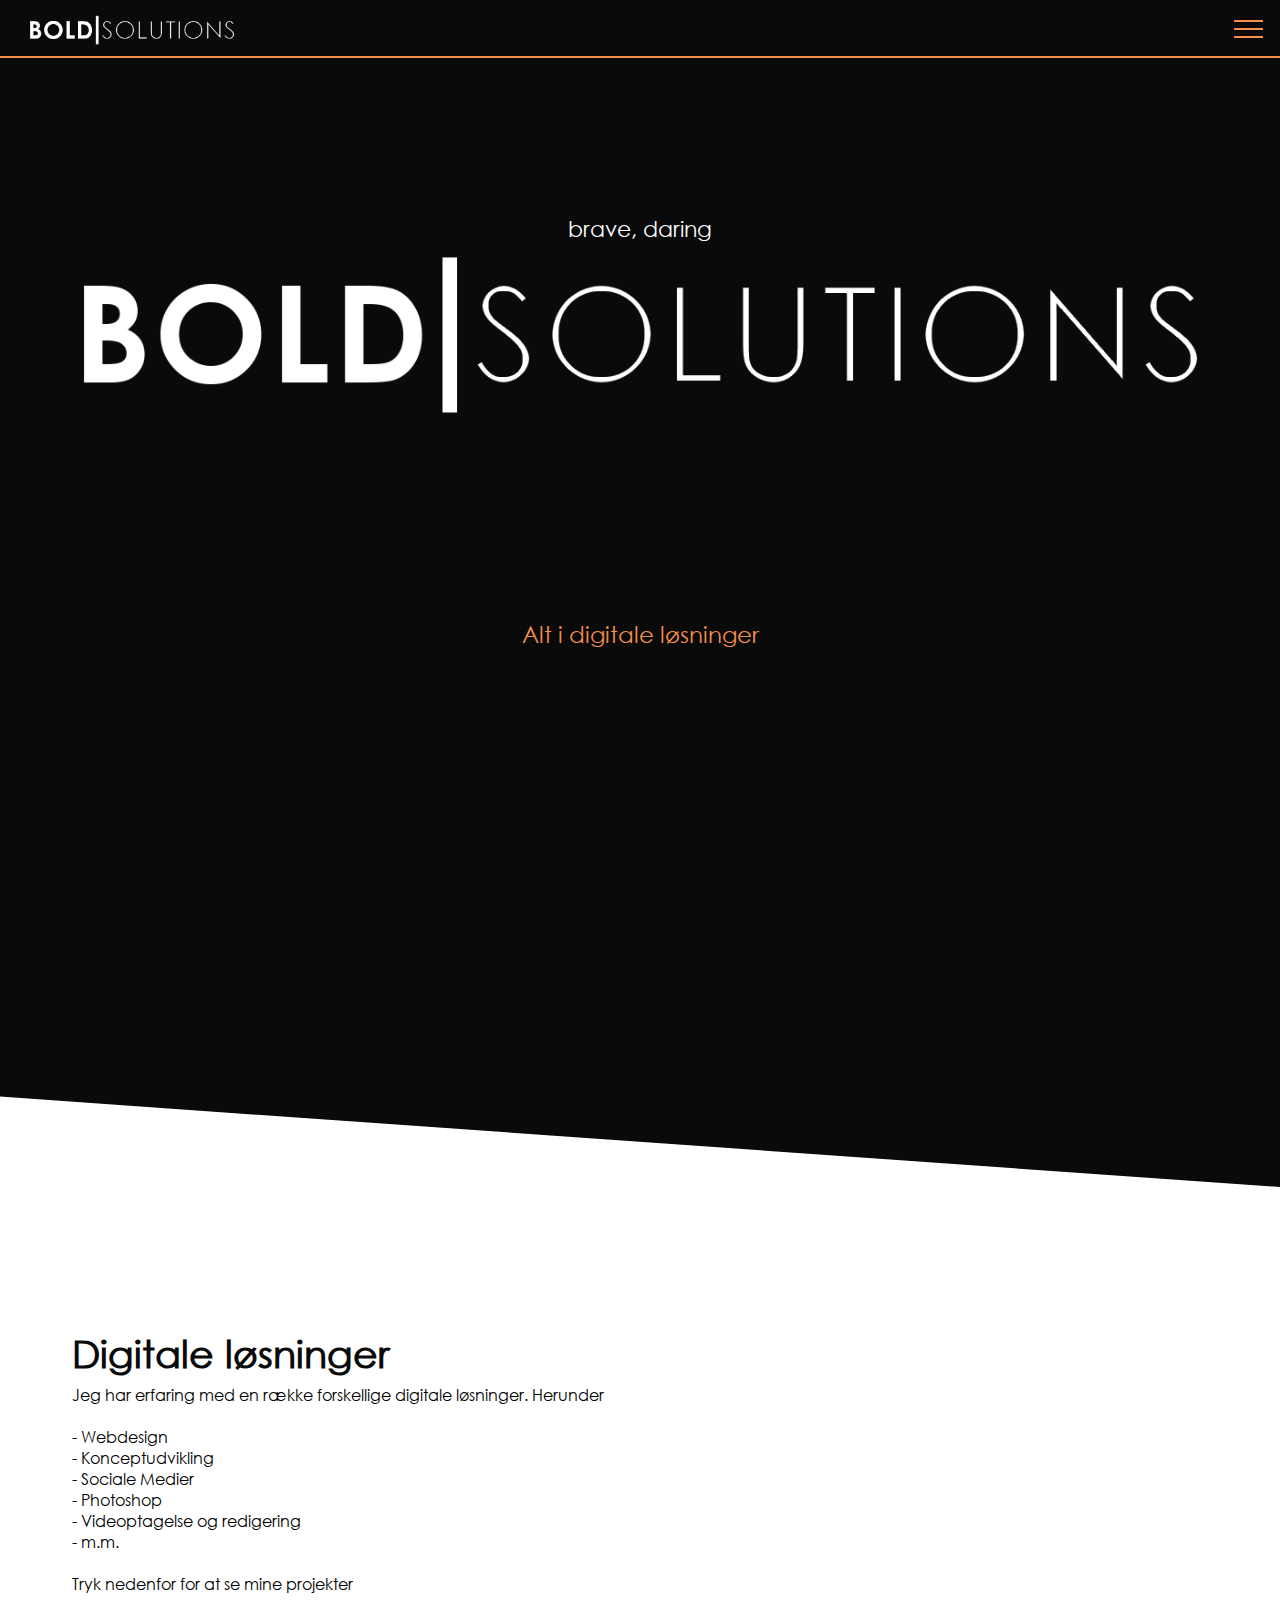
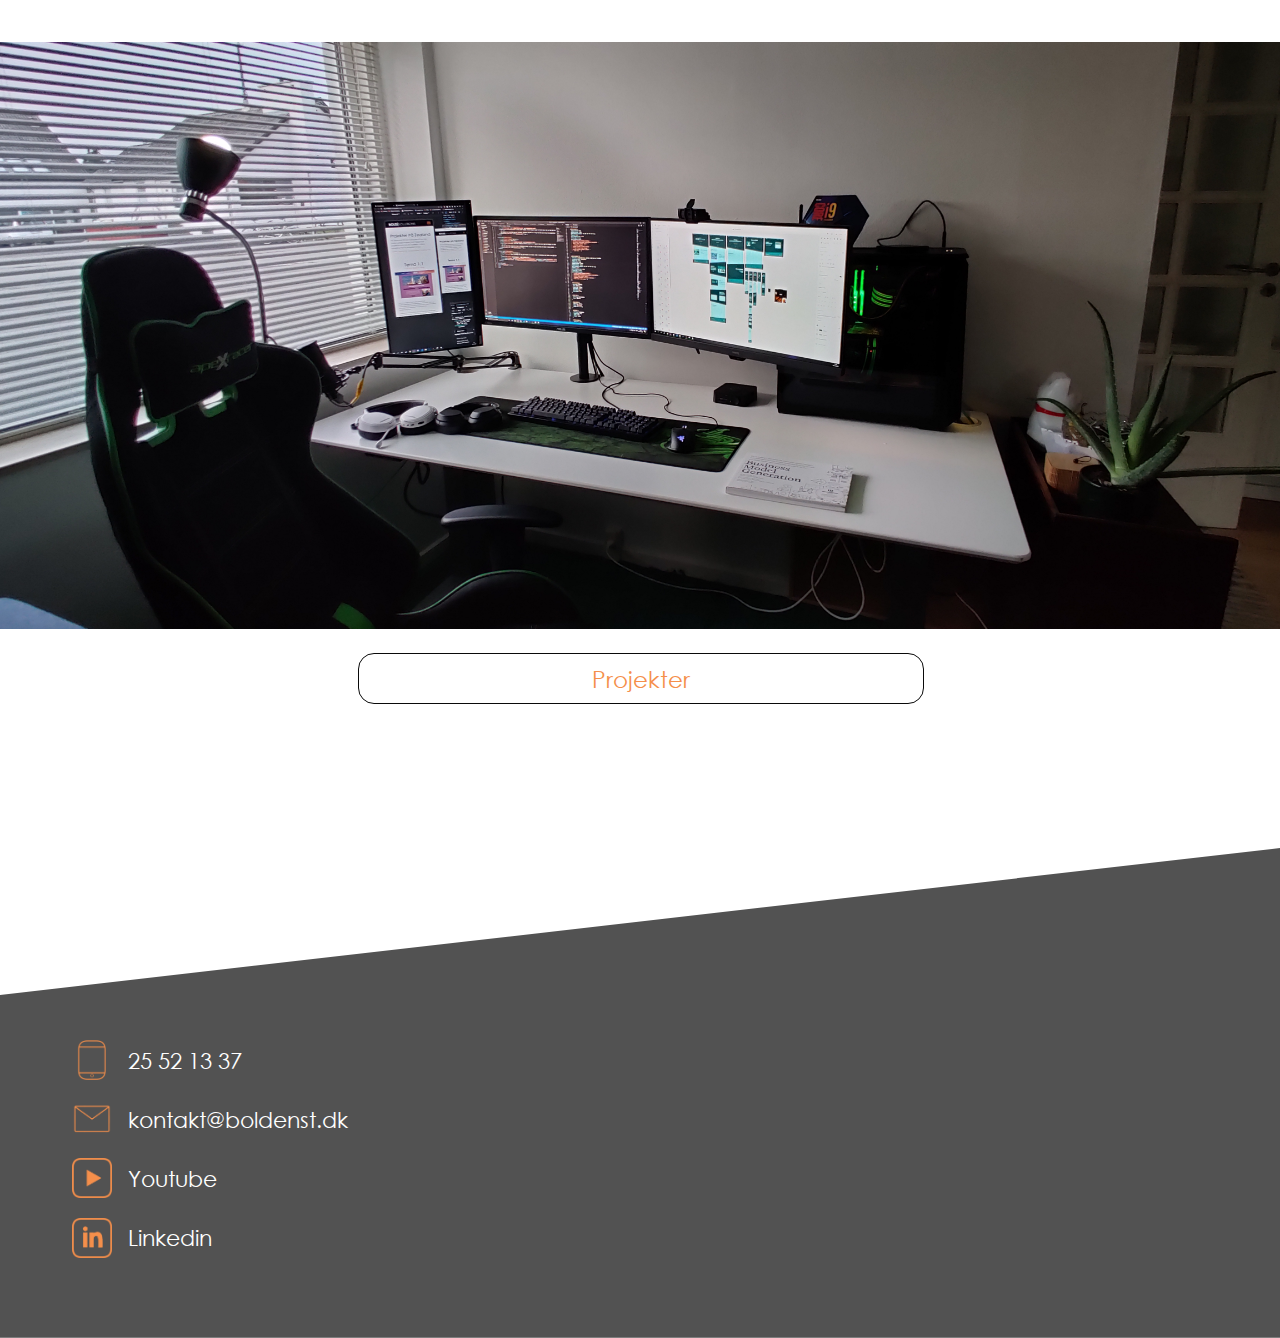
<file: index.html>
<!DOCTYPE html>
<html lang="en">

<head>
    <script async src="https://www.googletagmanager.com/gtag/js?id=G-YJYKR1YYQT"></script>
    <script>
        window.dataLayer = window.dataLayer || [];

        function gtag() {
            dataLayer.push(arguments);
        }
        gtag('js', new Date());
        gtag('config', 'G-YJYKR1YYQT');
    </script>
    <meta charset="UTF-8">
    <meta name="viewport" content="width=device-width, initial-scale=1.0">
    <link rel="stylesheet" href="style.css">
    <meta name="description"
        content="This is the main page for my portfolio, here you can see all of my produced content, i am a webdesign student with a love for coding">
    <meta name="keywords" content="bold solutions digital design web portfolio">
    <title>Bold Solutions</title>
    <link rel="shortcut icon" href="./images/favicon.ico">
</head>

<body>
    <header>
        <a href="index.html"><img class="toplogo" src="./images/logoet.png" alt="bold-solutions-logo"> </a>
        <ul>
            <li><a href="portfolio.html">Portfolio</a></li>
            <li><a href="experience.html">CV</a></li>
            <li><a href="about.html">Om</a></li>
            <li><a href="contact.html">Kontakt</a></li>
        </ul>
        <div onclick="openNav()" class="burgerdiv">
            <div></div>
            <div></div>
            <div></div>
        </div>
        <div id="mySidenav" class="sidenav">
            <a href="javascript:void(0)" class="closebtn" onclick="closeNav()">&times;</a>
            <a href="index.html">hjem</a>
            <a href="portfolio.html">portfolio</a>
            <a href="experience.html">CV</a>
            <a href="about.html">om mig</a>
            <a href="contact.html">kontakt</a>
        </div>
    </header>
    <section class="landing-grid">
        <h2>brave, daring</h2>
        <img src="./images/logoet.png" alt="bold-solutions-logo">
        <h3>Alt i digitale løsninger</h3>
        <!-- Her starter (SCROLL DOWN) paa siden -->
        <div>
            <div class="scrolldown">
                <span></span>
            </div>
        </div>
        <!-- Her slutter (SCROLL DOWN) paa siden -->
    </section>
    <section class="solutions-grid">
        <h2>Digitale løsninger</h2>
        <p>Jeg har erfaring med en række forskellige digitale løsninger. Herunder <br> <br>

            - Webdesign <br>
            - Konceptudvikling <br>
            - Sociale Medier <br>
            - Photoshop <br>
            - Videoptagelse og redigering <br>
            - m.m. <br> <br>
            Tryk nedenfor for at se mine projekter
        </p>
        <img class="setup-mobile" src="./images/setupbold.jpg" alt="boldsolutions-setup">
        <img class="setup-desktop" src="./images/setupbolddesk.jpg" alt="boldsolutions-setup">
        <a class="primary-link" href="portfolio.html">Projekter</a>
    </section>
    <footer>
        <div class="phone-me">
            <a href="tel:+4525521337"><img src="./images/phone.png" alt="phone-icon">25 52 13 37</a>
        </div>
        <div class="mail-me">
            <a href="mailto:kontakt@boldenst.dk"><img src="./images/mail.png" alt="mail-icon">kontakt@boldenst.dk</a>
        </div>
        <div class="youtube">
            <a href="https://www.youtube.com/channel/UCzpKuOQ9IUZv2HOrVOR4rfA" target="blank"><img
                    src="./images/youtube-icon.png" alt="youtube-icon">Youtube</a>
        </div>
        <div class="linkedin">
            <a href="https://www.linkedin.com/in/oliver-hansen-00aa23199/" target="blank"><img
                    src="./images/linkedin-icon.png" alt="linkedin-icon">Linkedin</a>
        </div>
    </footer>
    <script src="scripts.js"></script>
</body>

</html>
</file>
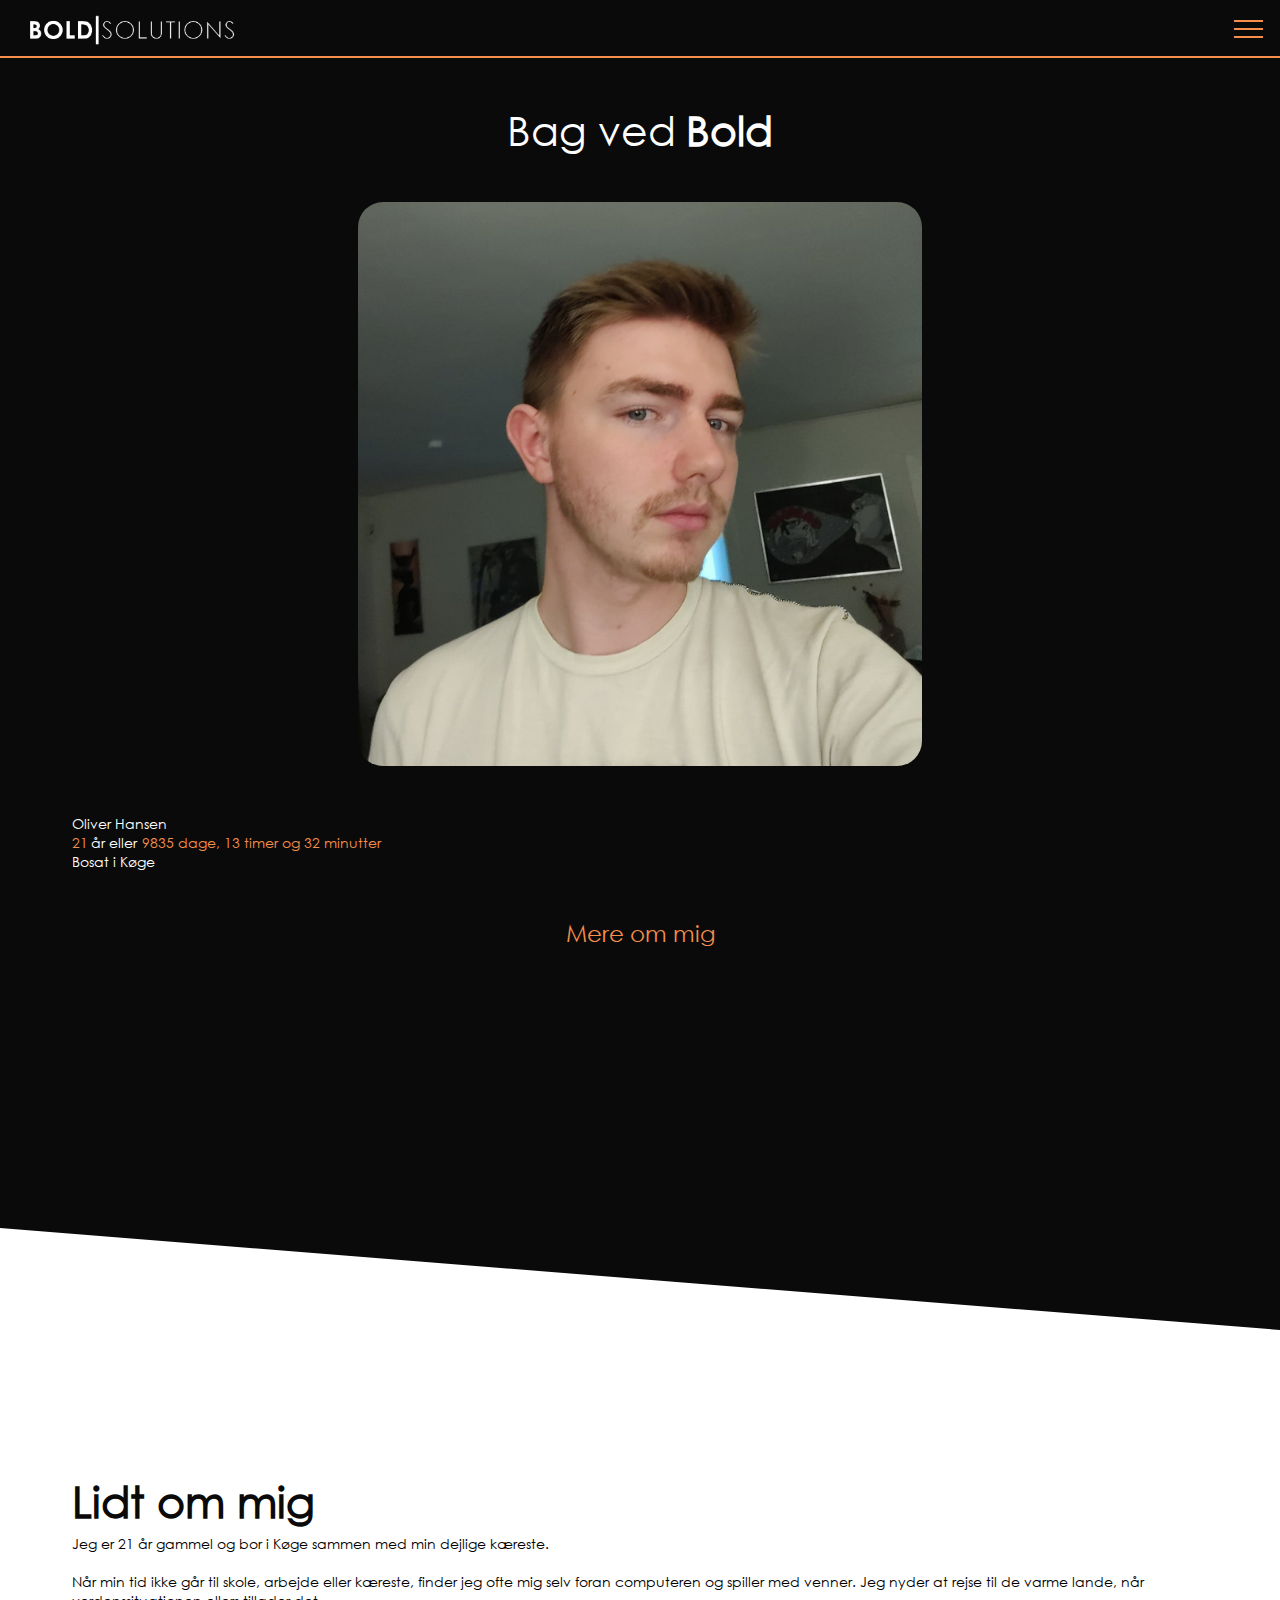
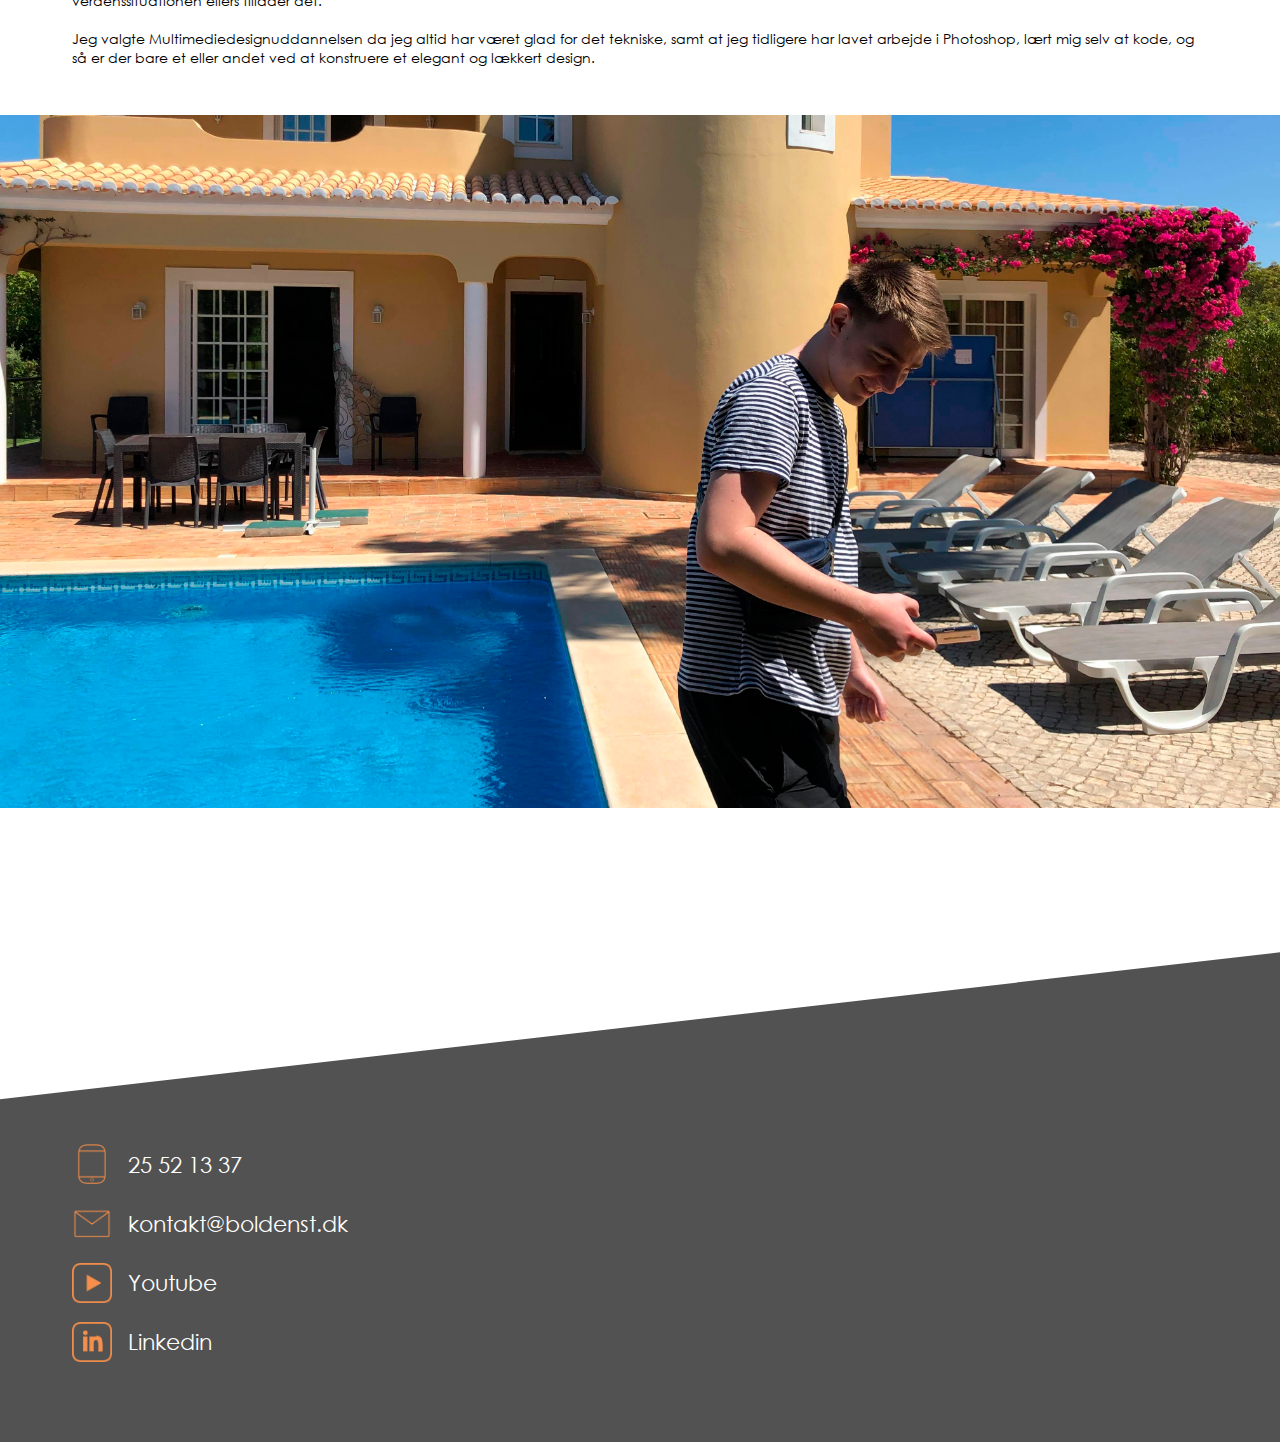
<file: about.html>
<!DOCTYPE html>
<html lang="en">

<head>
    <script async src="https://www.googletagmanager.com/gtag/js?id=G-YJYKR1YYQT"></script>
    <script>
        window.dataLayer = window.dataLayer || [];

        function gtag() {
            dataLayer.push(arguments);
        }
        gtag('js', new Date());
        gtag('config', 'G-YJYKR1YYQT');
    </script>
    <meta charset="UTF-8">
    <meta name="viewport" content="width=device-width, initial-scale=1.0">
    <link rel="stylesheet" href="style.css">
    <meta name="description"
        content="This is my about me section where you can learn more about me as a person, and what i like to do in my free time">
    <meta name="keywords" content="about bold solutions personal webdesign portfolio">
    <title>Bold Solutions - Om</title>
    <link rel="shortcut icon" href="./images/favicon.ico">
</head>

<body>
    <header>
        <a href="index.html"><img class="toplogo" src="./images/logoet.png" alt=""> </a>
        <ul>
            <li><a href="portfolio.html">Portfolio</a></li>
            <li><a href="experience.html">CV</a></li>
            <li><a href="about.html">Om</a></li>
            <li><a href="contact.html">Kontakt</a></li>
        </ul>
        <div onclick="openNav()" class="burgerdiv">
            <div></div>
            <div></div>
            <div></div>
        </div>
        <div id="mySidenav" class="sidenav">
            <a href="javascript:void(0)" class="closebtn" onclick="closeNav()">&times;</a>
            <a href="index.html">hjem</a>
            <a href="portfolio.html">portfolio</a>
            <a href="experience.html">CV</a>
            <a href="about.html">om mig</a>
            <a href="contact.html">kontakt</a>
        </div>
    </header>
    <section class="about">
        <div class="abouthead">
            <h1 class="behind">Bag ved</h1>
            <h1 class="bold">Bold</h1>
        </div>
        <img src="./images/migs.jpg" alt="">
        <p class="name">Oliver Hansen </p>
        <div class="age">
            <p class="year"> 21 </p>
            <p class="about-description"> år eller</p>
            <div id="daybox"></div>
        </div>
        <p class="where">Bosat i Køge</p>
        <h2>Mere om mig</h2>
        <!-- Her starter (SCROLL DOWN) paa siden -->
        <div>
            <div class="scrolldown">
                <span></span>
            </div>
        </div>
        <!-- Her slutter (SCROLL DOWN) paa siden -->
    </section>
    <section class="about-more">
        <h2>Lidt om mig</h2>
        <p>Jeg er 21 år gammel og bor i Køge sammen med min dejlige kæreste.
            <br> <br>
            Når min tid ikke går til skole, arbejde eller kæreste, finder jeg ofte mig selv foran computeren og spiller
            med venner.
            Jeg nyder at rejse til de varme lande, når verdenssituationen ellers tillader det.
            <br> <br>
            Jeg valgte Multimediedesignuddannelsen da jeg altid har været glad for det tekniske, samt at jeg tidligere
            har lavet arbejde i Photoshop,
            lært mig selv at kode, og så er der bare et eller andet ved at konstruere et elegant og lækkert design.
        </p>
        <img src="./images/moi.jpg" alt="boldsolutions-setup">
    </section>
    <footer>
        <div class="phone-me">
            <a href="tel:+4525521337"><img src="./images/phone.png" alt="phone-icon">25 52 13 37</a>
        </div>
        <div class="mail-me">
            <a href="mailto:kontakt@boldenst.dk"><img src="./images/mail.png" alt="mail-icon">kontakt@boldenst.dk</a>
        </div>
        <div class="youtube">
            <a href="https://www.youtube.com/channel/UCzpKuOQ9IUZv2HOrVOR4rfA" target="blank"><img
                    src="./images/youtube-icon.png" alt="youtube-icon">Youtube</a>
        </div>
        <div class="linkedin">
            <a href="https://www.linkedin.com/in/oliver-hansen-00aa23199/" target="blank"><img
                    src="./images/linkedin-icon.png" alt="linkedin-icon">Linkedin</a>
        </div>
    </footer>
    <script src="scripts.js"></script>
</body>

</html>
</file>
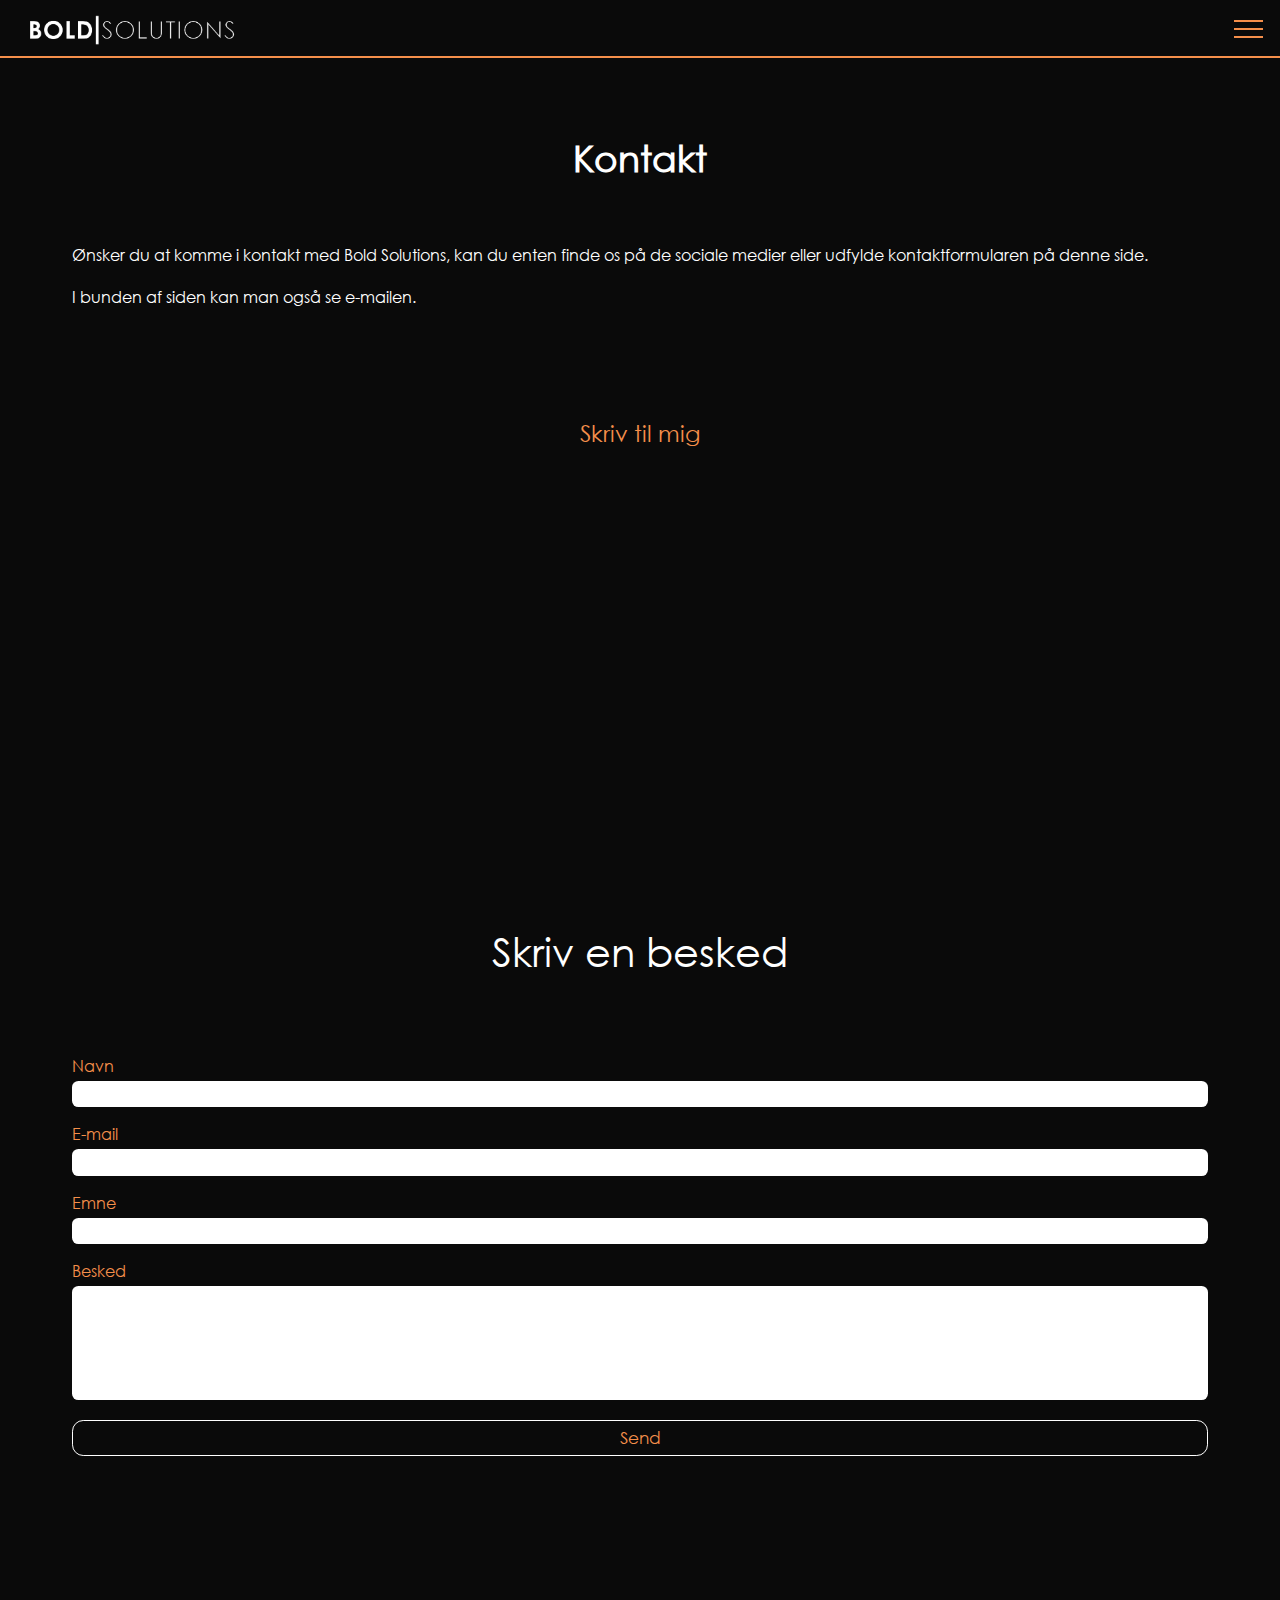
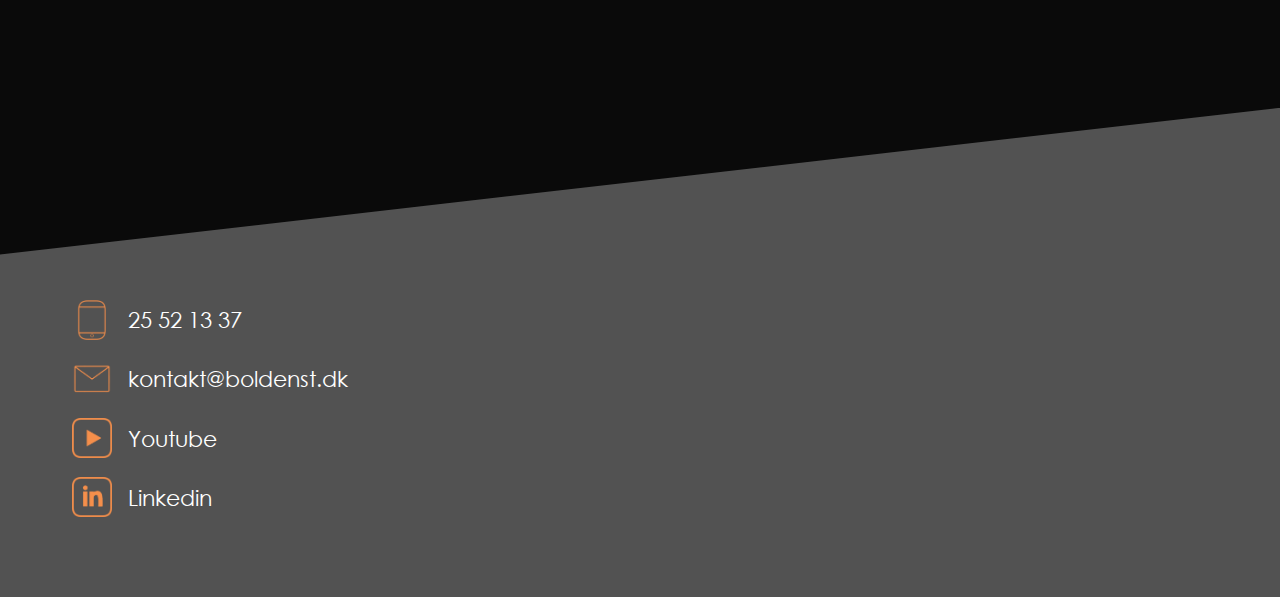
<file: contact.html>
<!DOCTYPE html>
<html lang="en">

<head>
    <script async src="https://www.googletagmanager.com/gtag/js?id=G-YJYKR1YYQT"></script>
    <script>
        window.dataLayer = window.dataLayer || [];

        function gtag() {
            dataLayer.push(arguments);
        }
        gtag('js', new Date());
        gtag('config', 'G-YJYKR1YYQT');
    </script>
    <meta charset="UTF-8">
    <meta name="viewport" content="width=device-width, initial-scale=1.0">
    <link rel="stylesheet" href="style.css">
    <meta name="description"
        content="this page contains my contact formular where you can type your information and it will send an email to me, you can also get information on how to contact me otherwise">
    <meta name="keywords" content="webdesign bold solutions portfolio contact information">
    <title>Bold Solutions - Kontakt</title>
    <link rel="shortcut icon" href="./images/favicon.ico">
</head>

<body>
    <header>
        <a href="index.html"><img class="toplogo" src="./images/logoet.png" alt=""> </a>
        <ul>
            <li><a href="portfolio.html">Portfolio</a></li>
            <li><a href="experience.html">CV</a></li>
            <li><a href="about.html">Om</a></li>
            <li><a href="contact.html">Kontakt</a></li>
        </ul>
        <div onclick="openNav()" class="burgerdiv">
            <div></div>
            <div></div>
            <div></div>
        </div>
        <div id="mySidenav" class="sidenav">
            <a href="javascript:void(0)" class="closebtn" onclick="closeNav()">&times;</a>
            <a href="index.html">hjem</a>
            <a href="portfolio.html">portfolio</a>
            <a href="experience.html">CV</a>
            <a href="about.html">om mig</a>
            <a href="contact.html">kontakt</a>
        </div>
    </header>
    <section class="contact">
        <h1 class="contact-heading">Kontakt</h1>
        <p class="contact-description">Ønsker du at komme i kontakt med Bold Solutions, kan du enten finde os på de
            sociale medier eller udfylde kontaktformularen på denne side.
            <br> <br>
            I bunden af siden kan man også se e-mailen. </p>
        <h2 class="contact-me">Skriv til mig</h2>
        <h3 class="write">Skriv en besked</h3>

        <form class="contact-form" action="contactform.php" method="post">
            <p>Navn</p>
            <input type="text" name="name">
            <p>E-mail</p>
            <input type="text" name="mail">
            <p>Emne</p>
            <input type="text" name="subject">
            <p>Besked</p>
            <textarea name="message"></textarea>
            <button type="submit" name="submit">Send</button>
        </form>
    </section>
    <!-- Her starter (SCROLL DOWN) paa siden -->
    <div>
        <div class="scrolldown-contact">
            <span></span>
        </div>
    </div>
    <!-- Her slutter (SCROLL DOWN) paa siden -->
    <footer>
        <div class="phone-me">
            <a href="tel:+4525521337"><img src="./images/phone.png" alt="phone-icon">25 52 13 37</a>
        </div>
        <div class="mail-me">
            <a href="mailto:kontakt@boldenst.dk"><img src="./images/mail.png" alt="mail-icon">kontakt@boldenst.dk</a>
        </div>
        <div class="youtube">
            <a href="https://www.youtube.com/channel/UCzpKuOQ9IUZv2HOrVOR4rfA" target="blank"><img
                    src="./images/youtube-icon.png" alt="youtube-icon">Youtube</a>
        </div>
        <div class="linkedin">
            <a href="https://www.linkedin.com/in/oliver-hansen-00aa23199/" target="blank"><img
                    src="./images/linkedin-icon.png" alt="linkedin-icon">Linkedin</a>
        </div>
    </footer>
    <script src="scripts.js"></script>
</body>

</html>
</file>
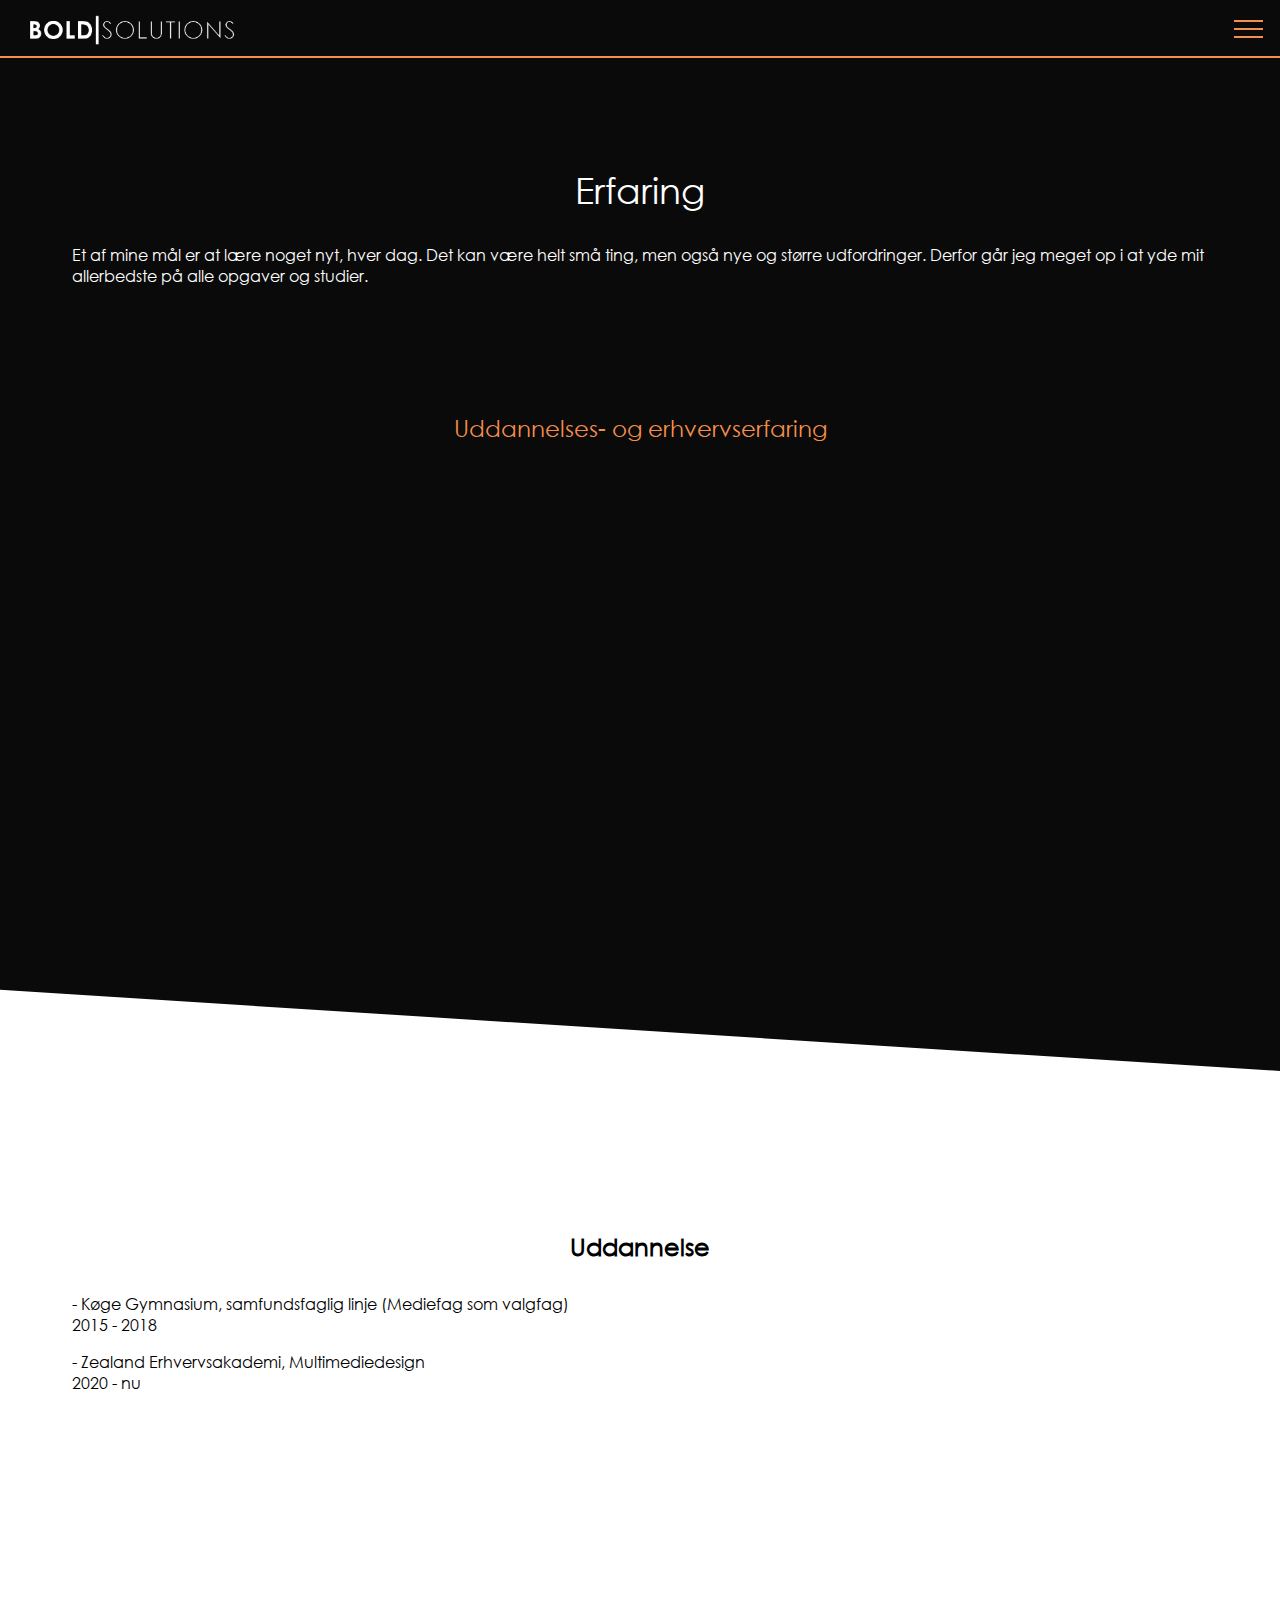
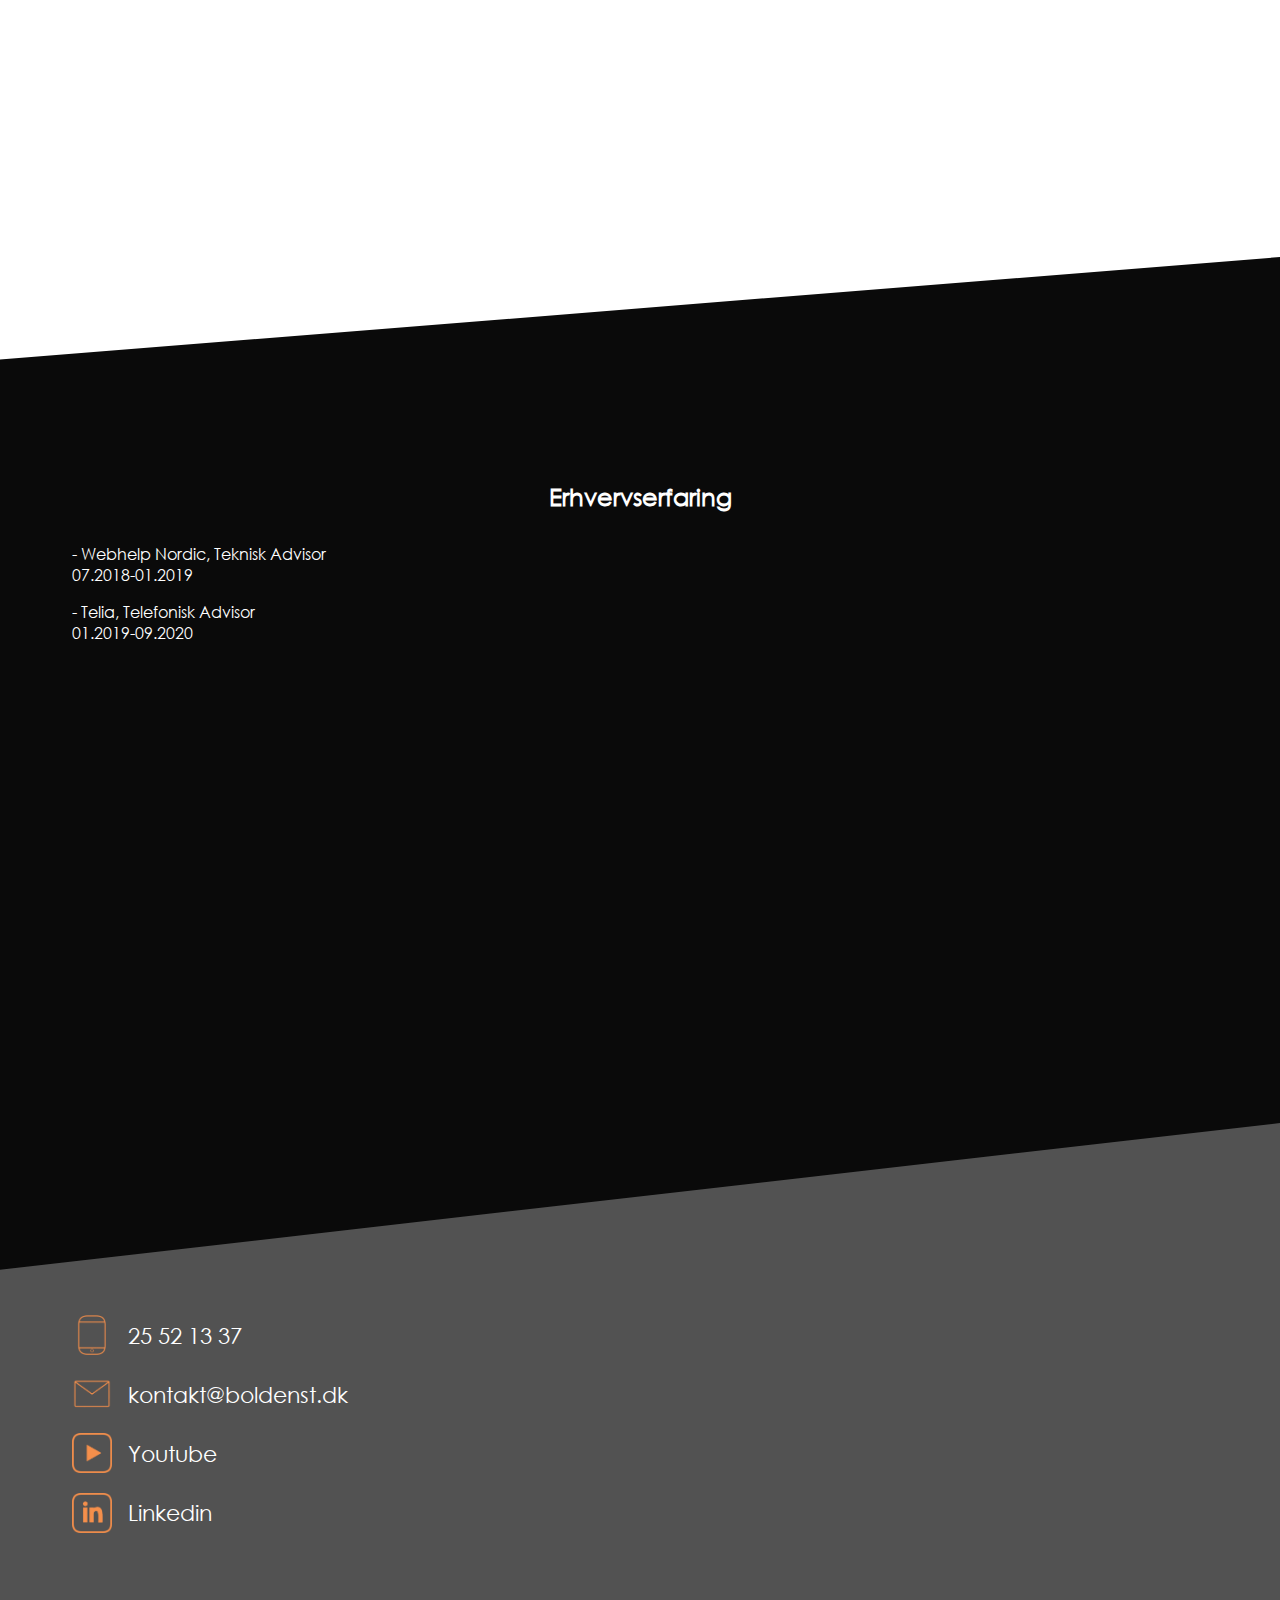
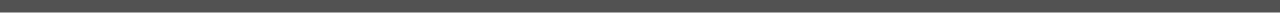
<file: experience.html>
<!DOCTYPE html>
<html lang="en">

<head>
    <script async src="https://www.googletagmanager.com/gtag/js?id=G-YJYKR1YYQT"></script>
    <script>
        window.dataLayer = window.dataLayer || [];

        function gtag() {
            dataLayer.push(arguments);
        }
        gtag('js', new Date());
        gtag('config', 'G-YJYKR1YYQT');
    </script>
    <meta charset="UTF-8">
    <meta name="viewport" content="width=device-width, initial-scale=1.0">
    <link rel="stylesheet" href="style.css">
    <meta name="description"
        content="this page contains my previous job experience aswell as my education, so you can see what i have worked with and on previously">
    <meta name="keywords" content="bold solutions portfolio experience designer webdesign">
    <title>Bold Solutions - CV</title>
    <link rel="shortcut icon" href="./images/favicon.ico">
</head>

<body>
    <header>
        <a href="index.html"><img class="toplogo" src="./images/logoet.png" alt=""> </a>
        <ul>
            <li><a href="portfolio.html">Portfolio</a></li>
            <li><a href="experience.html">CV</a></li>
            <li><a href="about.html">Om</a></li>
            <li><a href="contact.html">Kontakt</a></li>
        </ul>
        <div onclick="openNav()" class="burgerdiv">
            <div></div>
            <div></div>
            <div></div>
        </div>
        <div id="mySidenav" class="sidenav">
            <a href="javascript:void(0)" class="closebtn" onclick="closeNav()">&times;</a>
            <a href="index.html">hjem</a>
            <a href="portfolio.html">portfolio</a>
            <a href="experience.html">CV</a>
            <a href="about.html">om mig</a>
            <a href="contact.html">kontakt</a>
        </div>
    </header>
    <section class="experience">
        <h1>Erfaring</h1>
        <p>Et af mine mål er at lære noget nyt, hver dag. Det kan være helt små ting, men også nye og større
            udfordringer.
            Derfor går jeg meget op i at yde mit allerbedste på alle opgaver og studier. </p>
        <h3>Uddannelses- og erhvervserfaring</h3>
        <!-- Her starter (SCROLL DOWN) paa siden -->
        <div>
            <div class="scrolldown">
                <span></span>
            </div>
        </div>
        <!-- Her slutter (SCROLL DOWN) paa siden -->
    </section>
    <section class="cv-more">
        <h2>Uddannelse</h2>
        <p class="koegegym">- Køge Gymnasium, samfundsfaglig linje (Mediefag som valgfag) <br>
            2015 - 2018
        </p>
        <p class="zealandacad">- Zealand Erhvervsakademi, Multimediedesign <br>
            2020 - nu
        </p>
    </section>
    <section class="cv-work">
        <h2>erhvervserfaring</h2>
        <p class="webhelp">- Webhelp Nordic, Teknisk Advisor <br>
            07.2018-01.2019
        </p>
        <p class="telia">- Telia, Telefonisk Advisor <br>
            01.2019-09.2020
        </p>
    </section>
    <footer>
        <div class="phone-me">
            <a href="tel:+4525521337"><img src="./images/phone.png" alt="phone-icon">25 52 13 37</a>
        </div>
        <div class="mail-me">
            <a href="mailto:kontakt@boldenst.dk"><img src="./images/mail.png" alt="mail-icon">kontakt@boldenst.dk</a>
        </div>
        <div class="youtube">
            <a href="https://www.youtube.com/channel/UCzpKuOQ9IUZv2HOrVOR4rfA" target="blank"><img
                    src="./images/youtube-icon.png" alt="youtube-icon">Youtube</a>
        </div>
        <div class="linkedin">
            <a href="https://www.linkedin.com/in/oliver-hansen-00aa23199/" target="blank"><img
                    src="./images/linkedin-icon.png" alt="linkedin-icon">Linkedin</a>
        </div>
    </footer>
    <script src="scripts.js"></script>
</body>

</html>
</file>
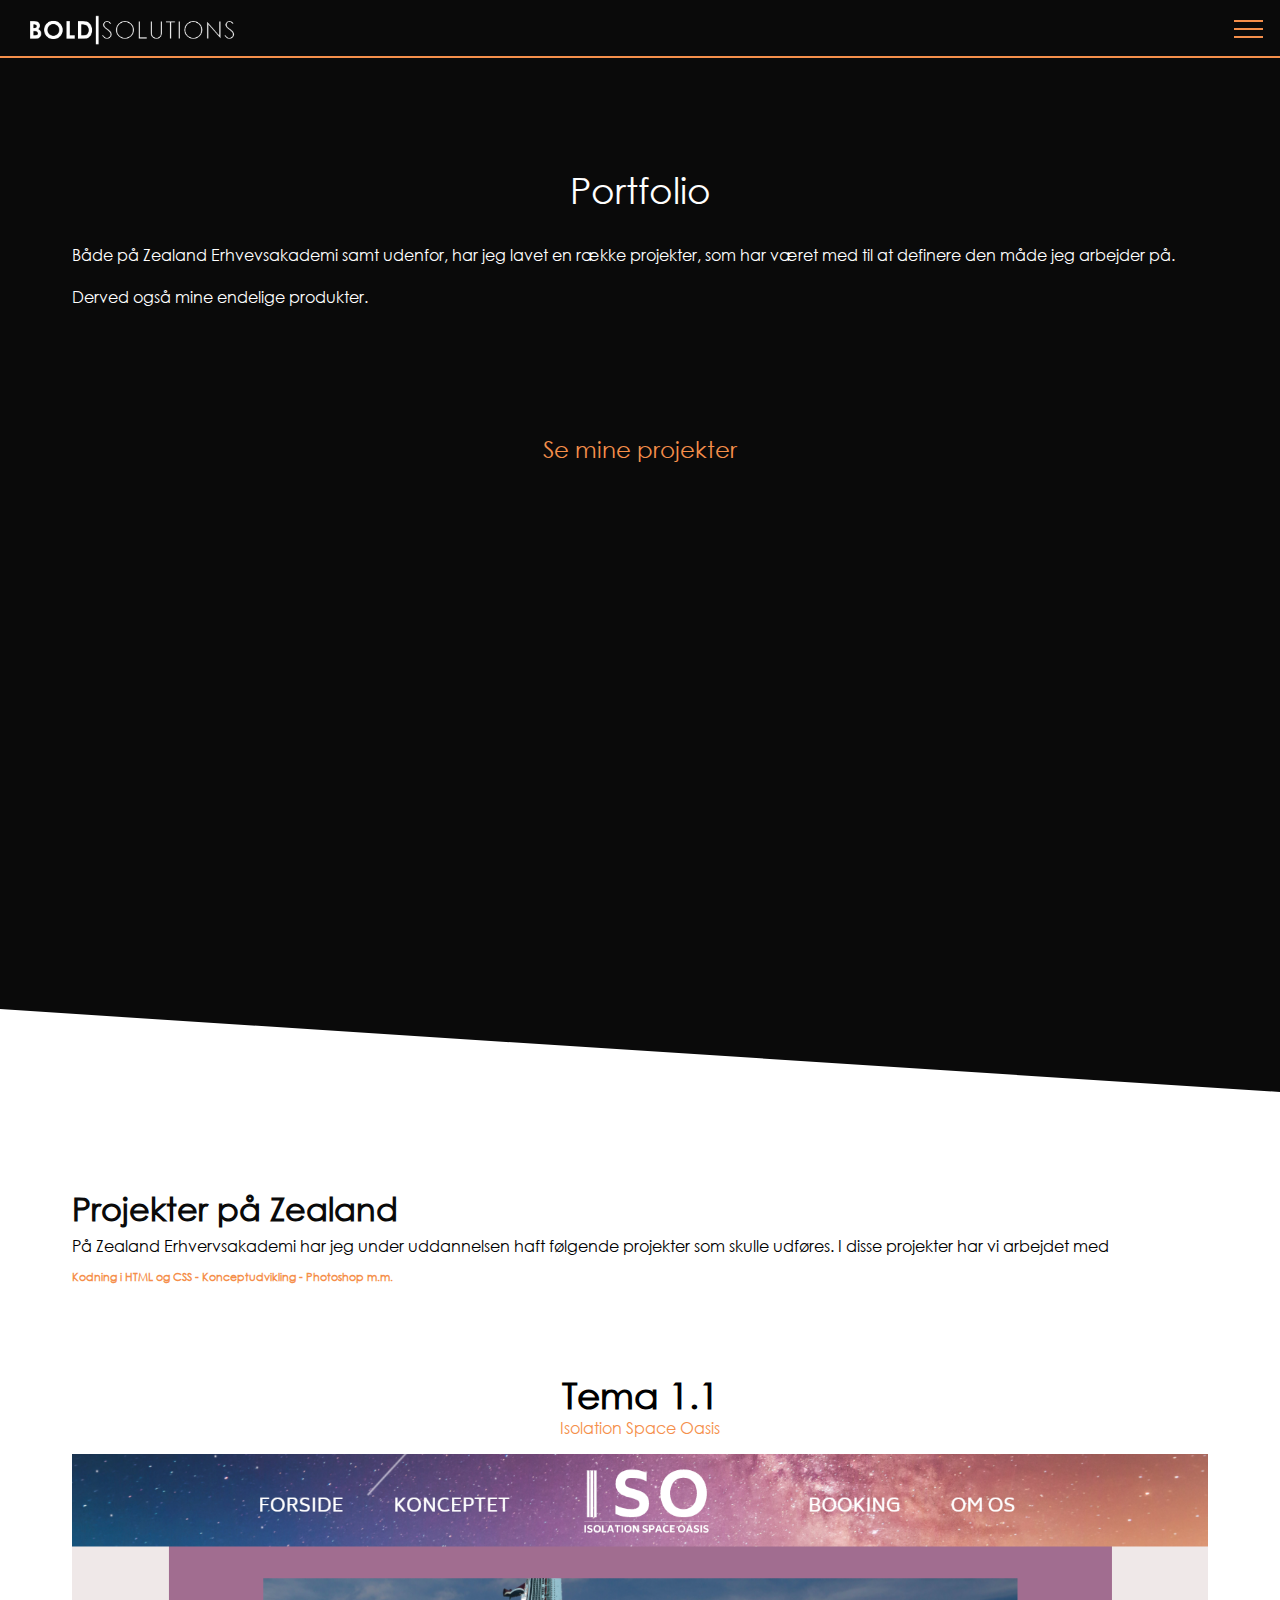
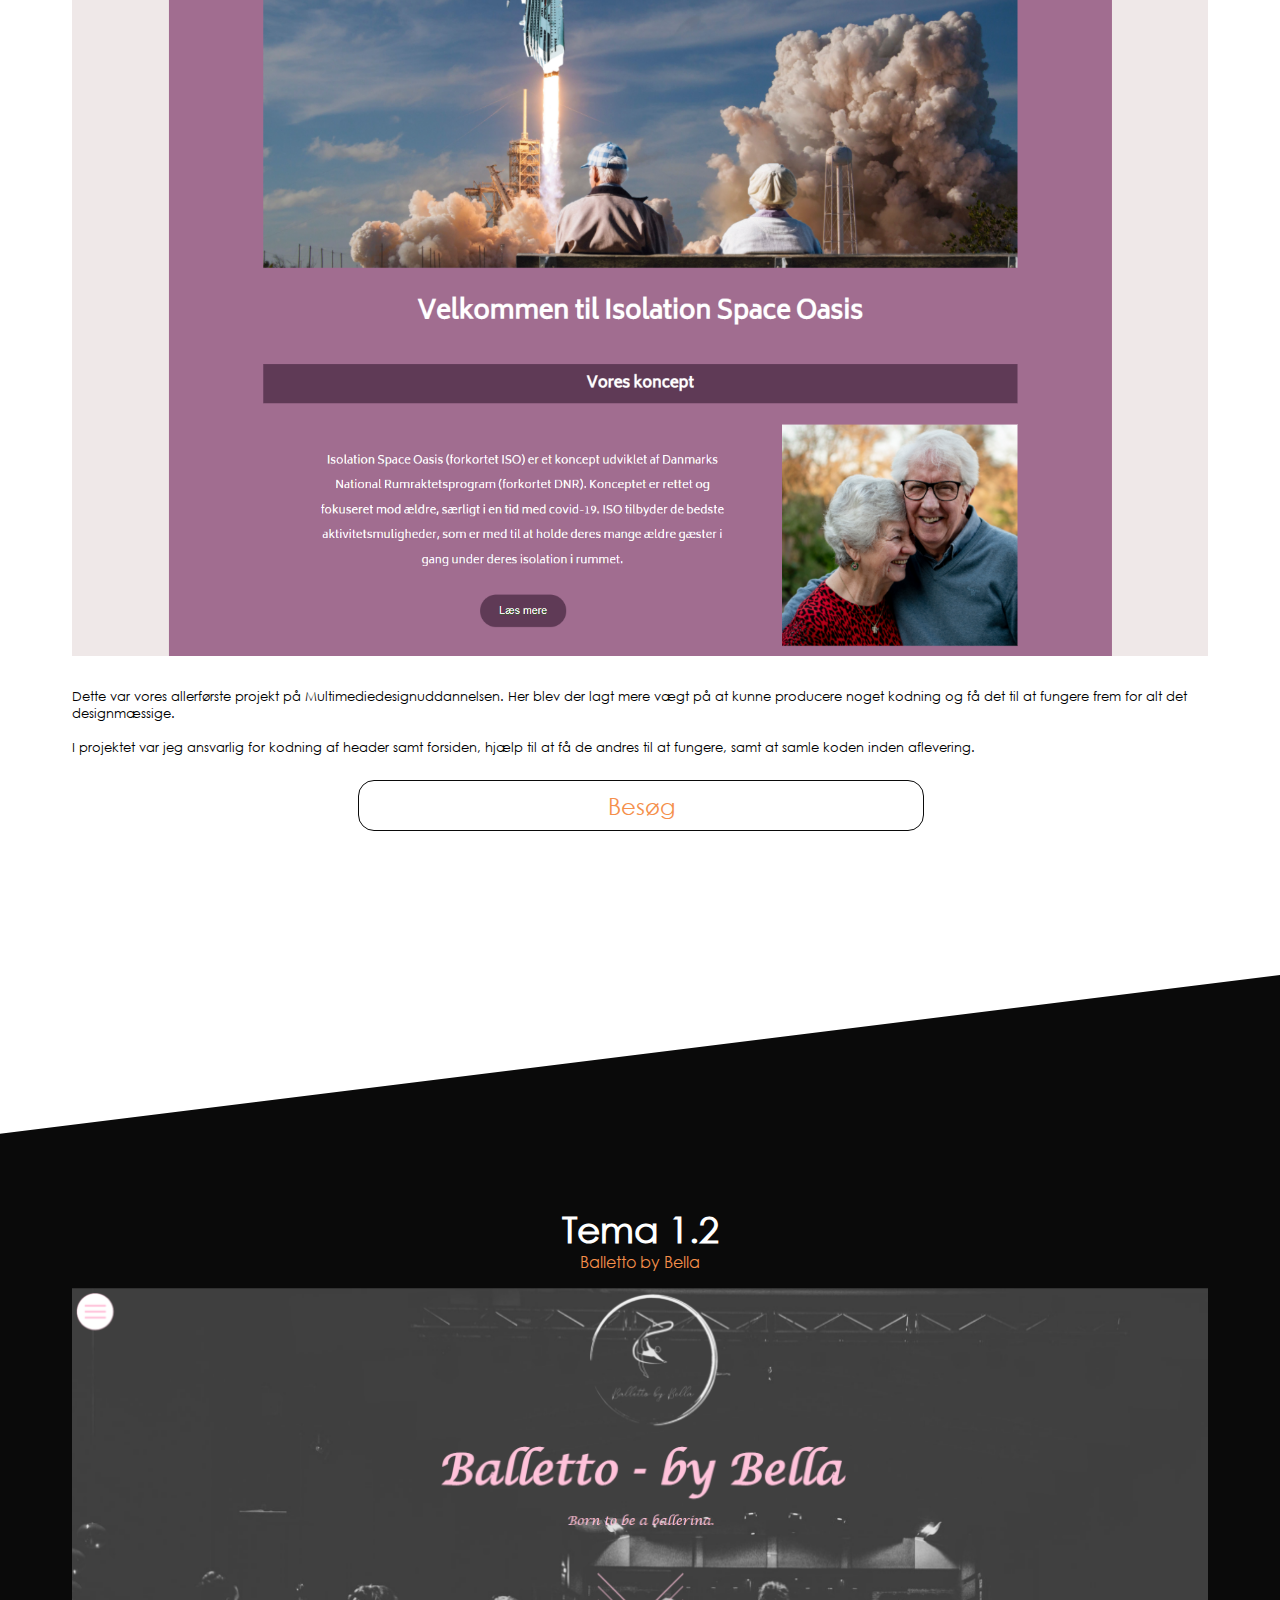
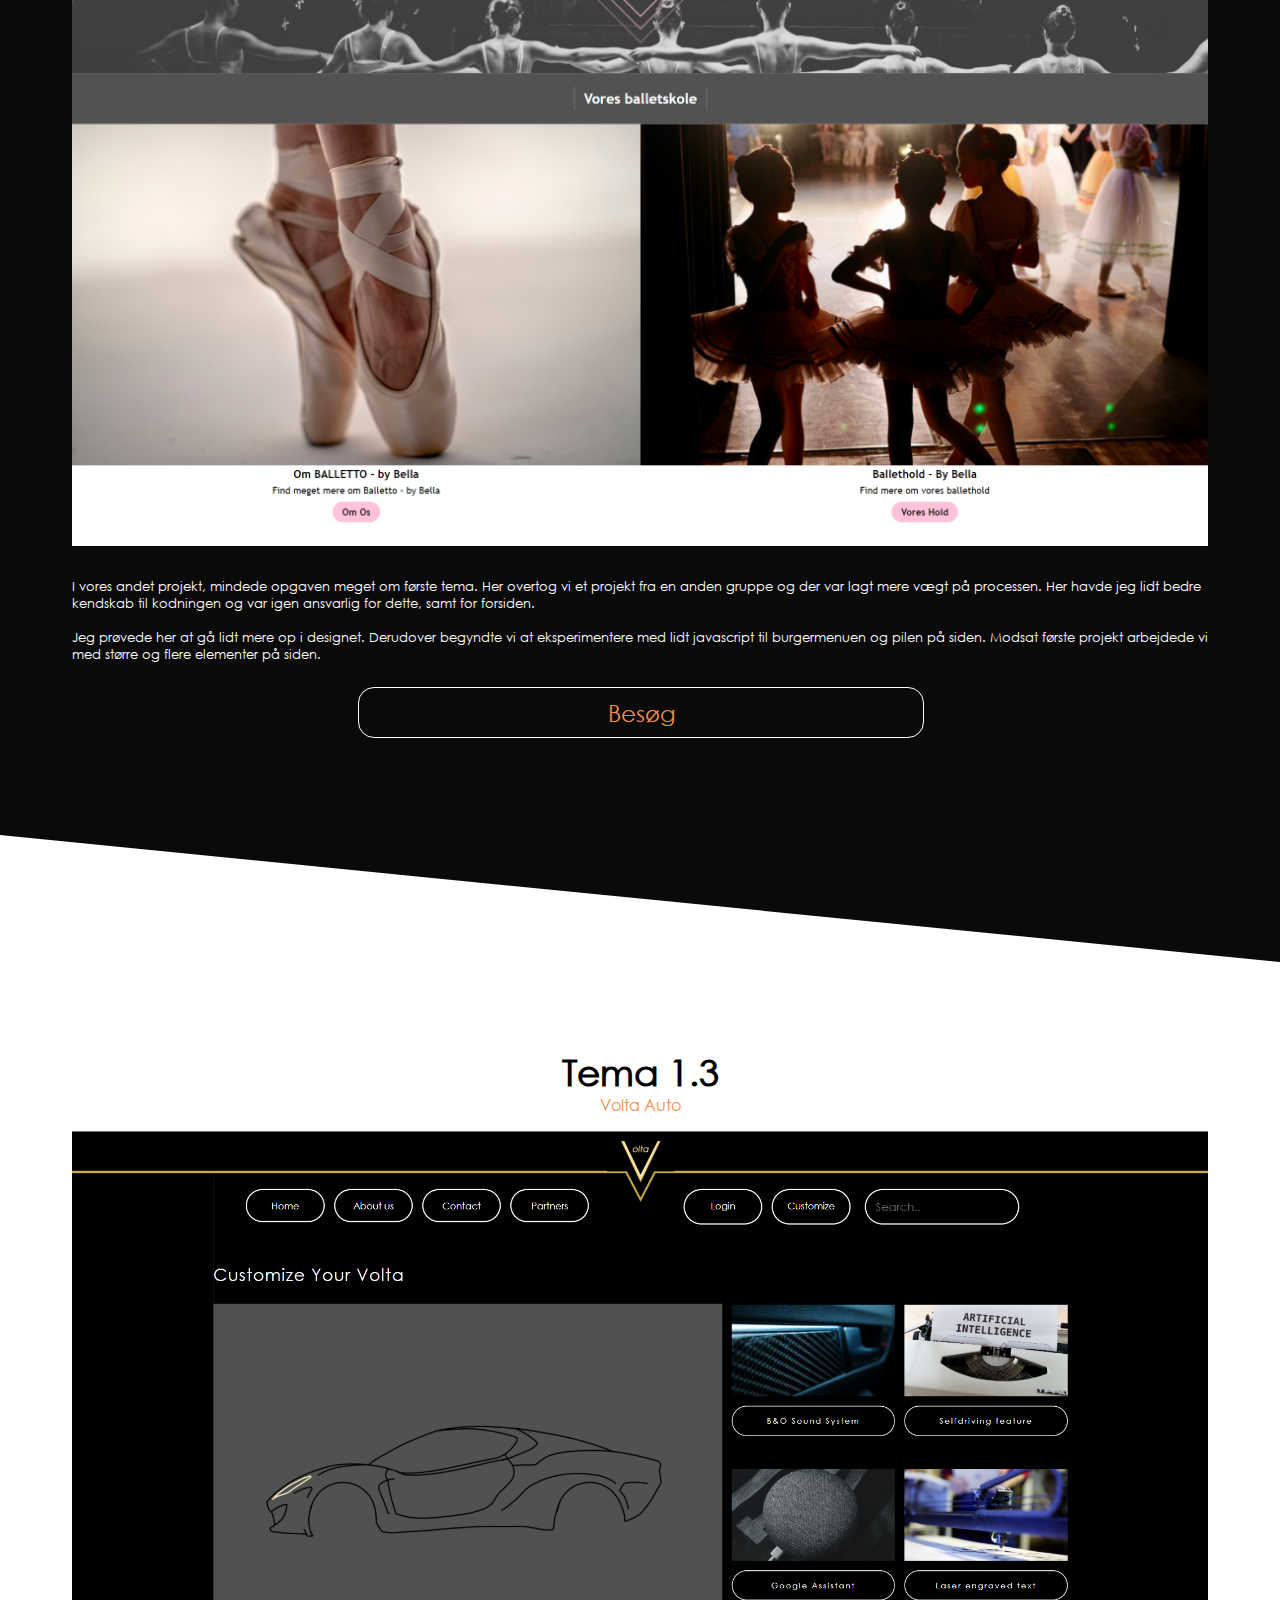
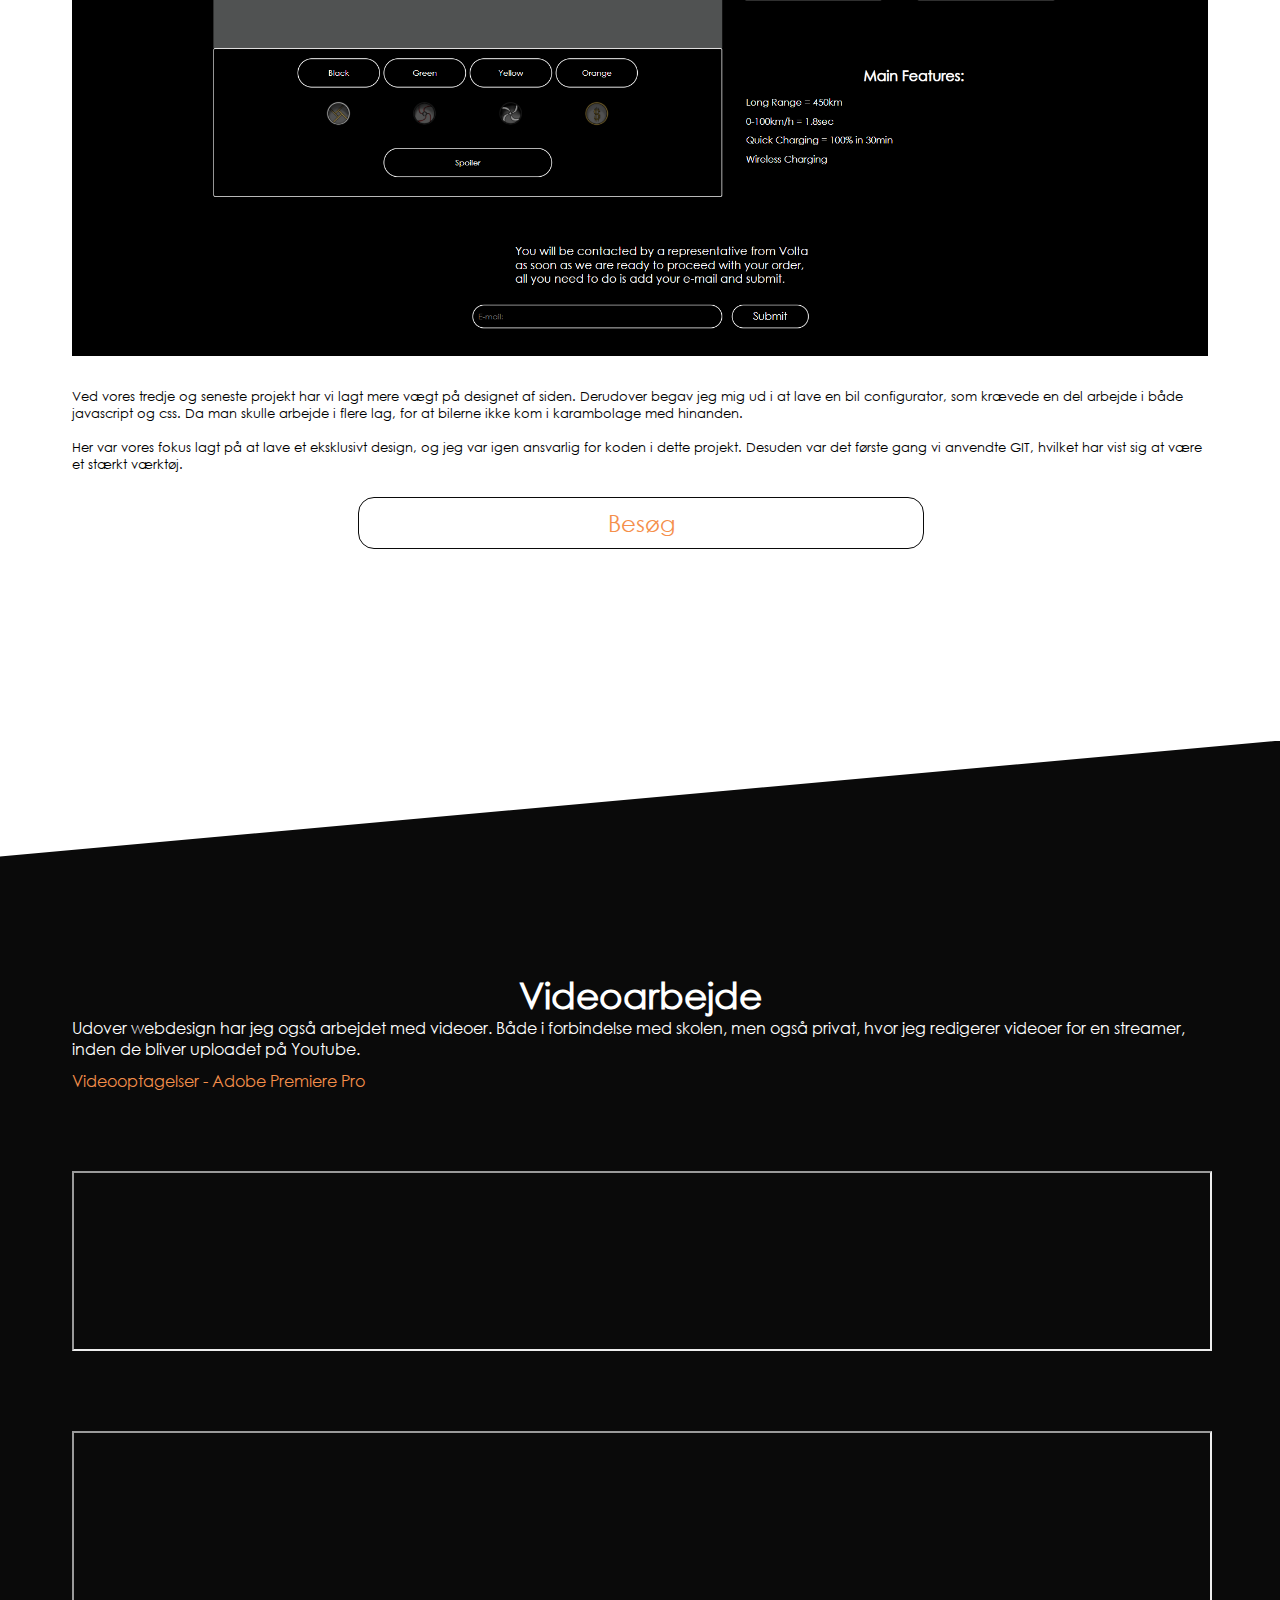
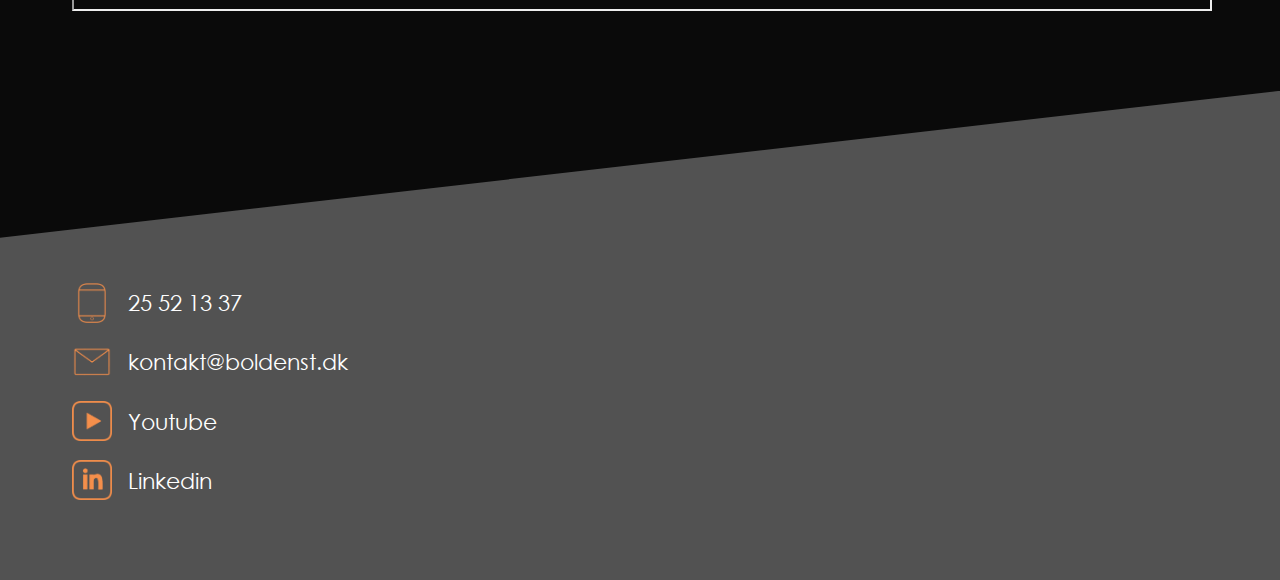
<file: portfolio.html>
<!DOCTYPE html>
<html lang="en">

<head>
    <script async src="https://www.googletagmanager.com/gtag/js?id=G-YJYKR1YYQT"></script>
    <script>
        window.dataLayer = window.dataLayer || [];

        function gtag() {
            dataLayer.push(arguments);
        }
        gtag('js', new Date());
        gtag('config', 'G-YJYKR1YYQT');
    </script>
    <meta charset="UTF-8">
    <meta name="viewport" content="width=device-width, initial-scale=1.0">
    <link rel="stylesheet" href="style.css">
    <meta name="description"
        content="this site contains the portfolio of Bold Solutions and has all previously created content of Bold this will be updated along the way">
    <meta name="keywords" content="webdesign video editing design coding multimediedesign">
    <title>Bold Solutions - Portfolio</title>
    <link rel="shortcut icon" href="./images/favicon.ico">
</head>

<body>
    <header>
        <a href="index.html"><img class="toplogo" src="./images/logoet.png" alt="bold-solutions-logo"> </a>
        <ul>
            <li><a href="portfolio.html">Portfolio</a></li>
            <li><a href="experience.html">CV</a></li>
            <li><a href="about.html">Om</a></li>
            <li><a href="contact.html">Kontakt</a></li>
        </ul>
        <div onclick="openNav()" class="burgerdiv">
            <div></div>
            <div></div>
            <div></div>
        </div>
        <div id="mySidenav" class="sidenav">
            <a href="javascript:void(0)" class="closebtn" onclick="closeNav()">&times;</a>
            <a href="index.html">hjem</a>
            <a href="portfolio.html">portfolio</a>
            <a href="experience.html">CV</a>
            <a href="about.html">om mig</a>
            <a href="contact.html">kontakt</a>
        </div>
    </header>
    <section class="portfolio-intro">
        <h1>Portfolio</h1>
        <p>Både på Zealand Erhvevsakademi samt udenfor, har jeg lavet en række projekter, som har været med til at
            definere den måde jeg arbejder på.
            <br> <br>
            Derved også mine endelige produkter. </p>
        <h3>Se mine projekter</h3>
        <!-- Her starter (SCROLL DOWN) paa siden -->
        <div>
            <div class="scrolldown">
                <span></span>
            </div>
        </div>
        <!-- Her slutter (SCROLL DOWN) paa siden -->
    </section>
    <section class="iso-project">
        <h2 class="zealand-heading">Projekter på Zealand</h2>
        <p class="zealand-info">På Zealand Erhvervsakademi har jeg under uddannelsen haft følgende projekter som skulle
            udføres.
            I disse projekter har vi arbejdet med</p>
        <p class="bold-skills">Kodning i HTML og CSS - Konceptudvikling - Photoshop m.m.</p>

        <h3 class="project-heading">Tema 1.1</h3>
        <p class="project-name">Isolation Space Oasis</p>
        <img class="projectspic" src="./images/iso.PNG" alt="boldsolutions-setup">
        <p class="project-description">Dette var vores allerførste projekt på Multimediedesignuddannelsen. Her blev der
            lagt mere vægt på at kunne producere noget kodning
            og få det til at fungere frem for alt det designmæssige. <br> <br>
            I projektet var jeg ansvarlig for kodning af header samt forsiden, hjælp til at få de andres til at fungere,
            samt at samle koden inden aflevering. </p>
        <a class="primary-link" href="http://boldenst.dk/iso/" target="blank">besøg</a>
    </section>
    <section class="balletto-project">
        <h3 class="project-heading-black">Tema 1.2</h3>
        <p class="project-name">Balletto by Bella</p>
        <img class="projectspic" src="./images/balletto.PNG" alt="boldsolutions-setup">
        <p class="project-description-black">I vores andet projekt, mindede opgaven meget om første tema. Her overtog vi
            et projekt fra en anden gruppe
            og der var lagt mere vægt på processen. Her havde jeg lidt bedre kendskab til kodningen og var igen
            ansvarlig for
            dette, samt for forsiden.
            <br> <br>
            Jeg prøvede her at gå lidt mere op i designet. Derudover begyndte vi at eksperimentere med lidt javascript
            til
            burgermenuen og pilen på siden. Modsat første projekt arbejdede vi med større og flere elementer på siden.
        </p>
        <a class="primary-link-black" href="http://boldenst.dk/ballettos/" target="blank">besøg</a>
    </section>
    <section class="volta-project">
        <h3 class="project-heading">Tema 1.3</h3>
        <p class="project-name">Volta Auto</p>
        <img class="projectspic" src="./images/volta.PNG" alt="boldsolutions-setup">
        <p class="project-description">Ved vores tredje og seneste projekt har vi lagt mere vægt på designet af
            siden. Derudover begav jeg mig ud i at lave en bil configurator, som krævede en del arbejde i både
            javascript og css. Da man skulle arbejde i flere lag, for at bilerne ikke kom i karambolage med hinanden.
            <br> <br>
            Her var vores fokus lagt på at lave et eksklusivt design, og jeg var igen ansvarlig for koden i dette
            projekt. Desuden var det første gang vi anvendte GIT, hvilket har vist sig at være et stærkt værktøj.</p>
        <a class="primary-link" href="http://boldenst.dk/volta/configure.html" target="blank">besøg</a>
    </section>
    <section class="video-projects">
        <h2 class="video-heading">Videoarbejde</h2>
        <p class="video-info">Udover webdesign har jeg også arbejdet med videoer. Både i forbindelse med skolen, men
            også privat, hvor jeg redigerer videoer for en streamer, inden de bliver uploadet på Youtube.
        </p>
        <p class="video-skills">Videooptagelser - Adobe Premiere Pro</p>
        <iframe class="fullofwar" src="https://www.youtube.com/embed/RmaQRz0Gq9I"
            allow="accelerometer; autoplay; clipboard-write; encrypted-media; gyroscope; picture-in-picture"
            allowfullscreen></iframe>
        <iframe class="video-project" src="https://www.youtube.com/embed/oatp7znY1CI"
            allow="accelerometer; autoplay; clipboard-write; encrypted-media; gyroscope; picture-in-picture"
            allowfullscreen></iframe>
    </section>
    <footer>
        <div class="phone-me">
            <a href="tel:+4525521337"><img src="./images/phone.png" alt="phone-icon">25 52 13 37</a>
        </div>
        <div class="mail-me">
            <a href="mailto:kontakt@boldenst.dk"><img src="./images/mail.png" alt="mail-icon">kontakt@boldenst.dk</a>
        </div>
        <div class="youtube">
            <a href="https://www.youtube.com/channel/UCzpKuOQ9IUZv2HOrVOR4rfA" target="blank"><img
                    src="./images/youtube-icon.png" alt="youtube-icon">Youtube</a>
        </div>
        <div class="linkedin">
            <a href="https://www.linkedin.com/in/oliver-hansen-00aa23199/" target="blank"><img
                    src="./images/linkedin-icon.png" alt="linkedin-icon">Linkedin</a>
        </div>
    </footer>
    <script src="scripts.js"></script>
</body>

</html>
</file>
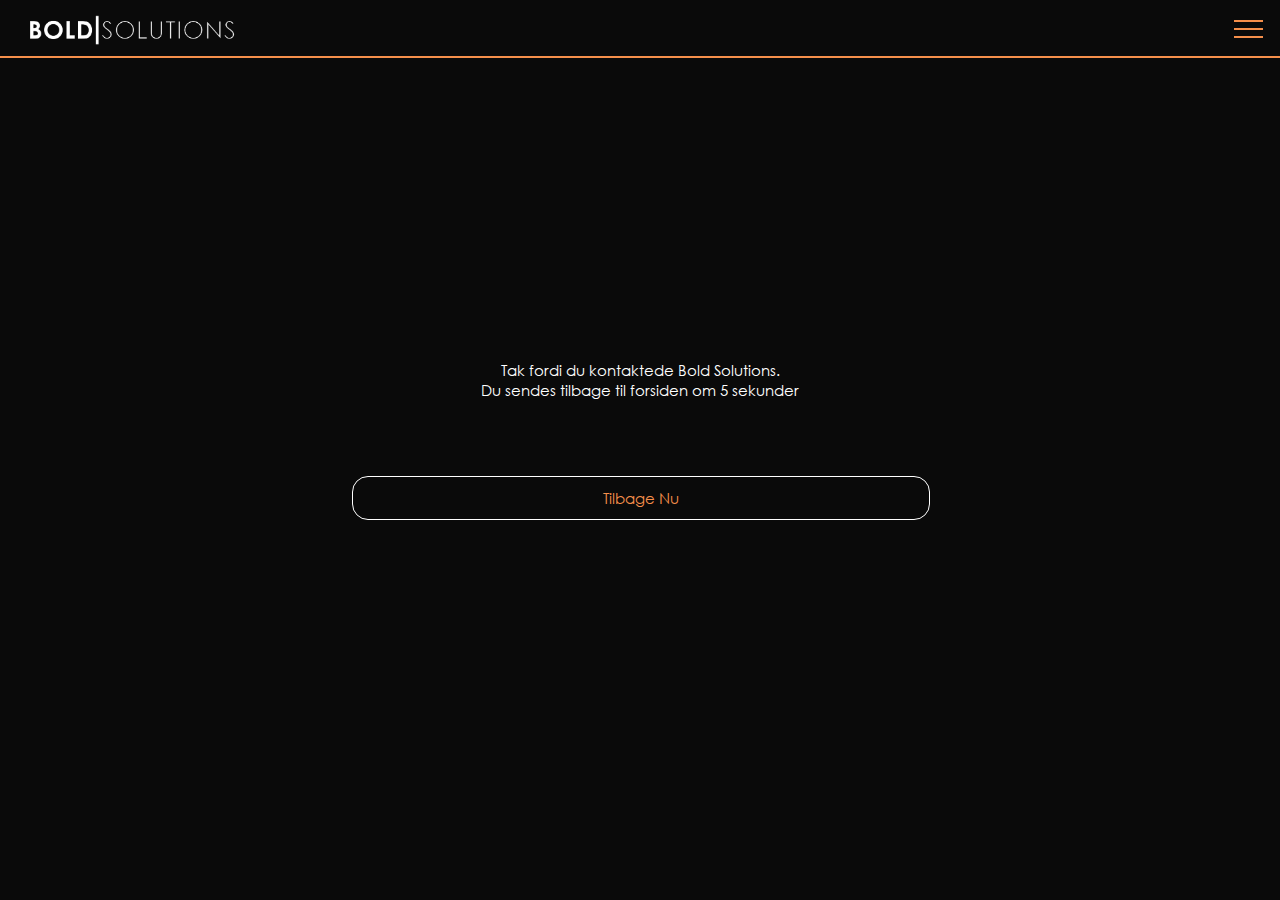
<file: submitted.html>
<!DOCTYPE html>
<html lang="en">

<head>
    <script async src="https://www.googletagmanager.com/gtag/js?id=G-YJYKR1YYQT"></script>
    <script>
        window.dataLayer = window.dataLayer || [];

        function gtag() {
            dataLayer.push(arguments);
        }
        gtag('js', new Date());
        gtag('config', 'G-YJYKR1YYQT');
    </script>
    <meta charset="UTF-8">
    <meta name="viewport" content="width=device-width, initial-scale=1.0">
    <link rel="stylesheet" href="style.css">
    <meta http-equiv="refresh" content="5; url = index.html" />
    <meta name="description"
        content="this page is simply the page where you are transferred once you have contacted me, it will redirect you in 5 seconds to the front page">
    <meta name="keywords" content="submitted contact portfolio bold solutions webdesign">
    <title>Bold Solutions - Tak</title>
    <link rel="shortcut icon" href="./images/favicon.ico">
</head>

<body>
    <header>
        <a href="index.html"><img class="toplogo" src="./images/logoet.png" alt=""> </a>
        <ul>
            <li><a href="portfolio.html">Portfolio</a></li>
            <li><a href="experience.html">CV</a></li>
            <li><a href="about.html">Om</a></li>
            <li><a href="contact.html">Kontakt</a></li>
        </ul>
        <div onclick="openNav()" class="burgerdiv">
            <div></div>
            <div></div>
            <div></div>
        </div>
        <div id="mySidenav" class="sidenav">
            <a href="javascript:void(0)" class="closebtn" onclick="closeNav()">&times;</a>
            <a href="index.html">hjem</a>
            <a href="portfolio.html">portfolio</a>
            <a href="experience.html">CV</a>
            <a href="about.html">om mig</a>
            <a href="contact.html">kontakt</a>
        </div>
    </header>
    <section class="submitted">
        <p>Tak fordi du kontaktede Bold Solutions. <br>
            Du sendes tilbage til forsiden om 5 sekunder</p>
        <a href="index.html">Tilbage nu</a>
    </section>
    <script src="scripts.js"></script>
</body>

</html>
</file>
<file: style.css>
/* Styling af hjemmesiden*/
/* Her styles generelle elementer*/

* {
  padding: 0;
  margin: 0;
  /*Indsæt font her*/
  font-family: centurygothic;
  z-index: 100;
}
/* indsættels af font---------------------------------------------------------------------*/
@font-face {
  font-family: centurygothic;
  src: url(./fonts/911Fonts.com_CenturyGothicRegular__-_911fonts.com_fonts_mhpY.ttf);
}
/*Her styles headeren---------------------------------------------------------------------*/
header {
  z-index: 200;
  width: 100vw;
  height: 3.5rem;
  background-color: #0A0A0A;
  position: fixed;
  left: 0;
  top: 0;
  border-bottom: 2px solid #F58F4B;
}

header ul {
  display: none;
}

.toplogo {
  width: 13rem;
  margin-top: 0.8rem;
  margin-left: 1.75rem;
}
/* Her styles Menu som er lånt fra tidligere projekt men er modificeret---------------------------------------------------------------------*/

.sidenav {
  z-index: 250;
  height: 100vh;
  width: 0;
  position: absolute;
  z-index: 1;
  top: 0;
  right: 0;
  background-color: #0A0A0A;
  overflow-x: hidden;
  transition: 0.4s;
  padding-top: 60px;
}

.sidenav a {
  text-transform: uppercase;
  letter-spacing: 0.35ch;
  text-align: center;
  padding: 1rem 1rem 1rem 1rem;
  text-decoration: none;
  font-size: 25px;
  color: #ffffff;
  display: block;
  transition: 0.3s;
}

.sidenav a:hover {
  color: #f1f1f1;
}

.sidenav .closebtn {
  z-index: 250;
  color: #F58F4B;
  position: absolute;
  top: -1.3rem;
  right: -0.8rem;
  font-size: 6ch;

}

.burgerdiv {
  z-index: 0;
  position: absolute;
  right: 0.7rem;
  top: 0.9rem;
}

.burgerdiv div {
  width: 1.8rem;
  height: 2px;
  margin: 0.37rem;
  background-color: #F58F4B;
}
/*Menu end---------------------------------------------------------------------*/

/*Her styles footeren---------------------------------------------------------------------*/

footer {
  clip-path: polygon(0% 30%, 100% 0%, 100% 100%, 0% 100%);
  width: 100vw;
  padding-bottom: 5rem;
  background-color: #525252;
  display: grid;
  grid-template-columns: 5vw 1fr 1fr 1fr 1fr 5vw;
  grid-template-rows: auto;
  column-gap: 0.5rem;
  row-gap: 1.2rem;
  grid-template-areas:
    ". phone phone phone phone ."
    ". mail mail mail mail ."
    ". youtube youtube youtube youtube ."
    ". linkedin linkedin linkedin linkedin .";
}

footer div {
  display: flex;
  color: white;
}

.phone-me {
  margin-top: 12rem;
  grid-area: phone;
}

.mail-me {
  grid-area: mail;
}

.youtube {
  grid-area: youtube;
}

.linkedin {
  grid-area: linkedin;
}

footer a {
  text-decoration: none;
  color: white;
  font-size: 2.4ch;
  display: flex;
  align-items: center;
}

footer a img {
  margin-right: 1rem;
}

footer img {
  width: 2.5rem;
  height: 2.5rem;
}

/*Footer end---------------------------------------------------------------------*/
/* Her styles pilen på siden, som er animeret til at pege ned ad, den indikerer at der er mere indhold længere nede på siden---------------------------------------------------------------------*/
/* denne pil er en modifikation af en pil, som vi brugt i projektet Dans, dans, dans---------------------------------------------------------------------*/

.scrolldown {
  position: absolute;
  top: 78vh;
  margin-left: 50vw;
  width: 6rem;
  height: 6rem;
  transform: translateY(-80px) translateX(-50%) rotate(45deg);
}

.scrolldown span {
  position: absolute;
  top: 0;
  left: 0;
  display: block;
  width: 100%;
  height: 100%;
  border-bottom: 2px solid white;
  border-right: 2px solid white;
  animation: animate 1.5s linear infinite;
  opacity: 0;
}

.scrolldown span:nth-child(1) {
  transform: translate(-15px, -15px);
  animation-delay: 0.4s;
}

.scrolldown span:nth-child(2) {
  transform: translate(0, 0);
  animation-delay: 0.2s;
}

.scrolldown span:nth-child(3) {
  transform: translate(15px, 15px);
  animation-delay: 0s;
}

@keyframes animate {
  0% {
    top: -5px;
    left: -5px;
    opacity: 0;
  }

  25% {
    top: 0px;
    left: 0px;
    opacity: 1;
  }

  100% {
    top: 5px;
    left: 5px;
    opacity: 0;
  }
}
/* Pil end --------------------------------------------------------------------*/


/* Index Start ---------------------------------------------------------------------*/
.landing-grid {
  clip-path: polygon(0% 0%, 100% 0%, 100% 100%, 0% 92%);
  background-color: #0A0A0A;
  margin-top: 3.5rem;
  padding-top: 10rem;
  padding-bottom: 60vh;
  display: grid;
  grid-template-columns: 5vw 1fr 1fr 1fr 1fr 5vw;
  grid-template-rows: auto;
  column-gap: 0.5rem;
  grid-template-areas:
    ". . text text . ."
    ". logo logo logo logo ."
    ". more more more more .";
}

.landing-grid h2 {
  color: white;
  grid-area: text;
  font-size: 1.4em;
  font-weight: 100;
  text-align: center;
}

.landing-grid img {
  grid-area: logo;
  width: 100%;
}

.landing-grid h3 {
  margin-top: 12rem;
  grid-area: more;
  color: #F58F4B;
  font-size: 2.5ch;
  font-weight: lighter;
  text-align: center;
}

.solutions-grid {
  margin-top: 9rem;
  margin-bottom: 9rem;
  display: grid;
  grid-template-columns: 5vw 1fr 1fr 1fr 1fr 5vw;
  grid-template-rows: auto;
  column-gap: 0.5rem;
  grid-template-areas:
    ". heading heading heading heading ."
    ". description description description description ."
    "setup setup setup setup setup setup"
    ". . link link . .";
}

.solutions-grid h2 {
  grid-area: heading;
  color: #0A0A0A;
  font-size: 4.2ch;
  font-weight: bolder;
  margin-bottom: 0.5rem;
}

.solutions-grid p {
  grid-area: description;
}


.setup-mobile {
  grid-area: setup;
  margin-top: 3rem;
  margin-bottom: 1rem;
  width: 100%;
}

.setup-desktop {
  display: none;
}

.primary-link {
  padding-top: 0.7rem;
  margin-top: 0.5rem;
  padding-bottom: 0.7rem;
  text-transform: capitalize;
  color: #F58F4B;
  text-decoration: none;
  grid-area: link;
  width: 100%;
  border: 1px solid #0a0a0a;
  text-align: center;
  border-radius: 1rem;
  font-weight: 500;
  font-size: 2.5ch;
}

.primary-link-black {
  padding-top: 0.7rem;
  margin-top: 0.5rem;
  padding-bottom: 0.7rem;
  text-transform: capitalize;
  color: #F58F4B;
  text-decoration: none;
  grid-area: link;
  width: 100%;
  border: 1px solid white;
  text-align: center;
  border-radius: 1rem;
  font-weight: 500;
  font-size: 2.5ch;
}

/* Index end--------------------------------------------------------------------- */
/* Portfolio Start ---------------------------------------------------------------------*/
.portfolio-intro {
  clip-path: polygon(0% 0%, 100% 0%, 100% 100%, 0% 92%);
  background-color: #0A0A0A;
  margin-top: 3.5rem;
  padding-top: 7rem;
  padding-bottom: 70vh;
  display: grid;
  grid-template-columns: 5vw 1fr 1fr 1fr 1fr 5vw;
  grid-template-rows: auto;
  column-gap: 0.5rem;
  grid-template-areas:
    ". . heading heading . ."
    ". intro intro intro intro ."
    ". more more more more .";
}

.portfolio-intro h1 {
  color: white;
  grid-area: heading;
  text-align: center;
  font-size: 4ch;
  font-weight: lighter;
  margin-bottom: 2rem;
}

.portfolio-intro p {
  color: white;
  grid-area: intro;
  font-weight: 100;
}

.portfolio-intro h3 {
  margin-top: 8rem;
  grid-area: more;
  color: #F58F4B;
  font-size: 2.5ch;
  font-weight: lighter;
  text-align: center;
}

.iso-project {
  margin-top: 6rem;
  margin-bottom: 9rem;
  grid-template-columns: 5vw 1fr 1fr 1fr 1fr 5vw;
  display: grid;
  grid-template-rows: auto;
  column-gap: 0.5rem;
  grid-template-areas:
    ". heading heading heading heading ."
    ". description description description description ."
    ". skills skills skills skills ."
    ". . isotheme isotheme . ."
    ". isoname isoname isoname isoname ."
    ". isoimg isoimg isoimg isoimg ."
    ". project project project project ."
    ". . link link . .";
}

.zealand-heading {
  grid-area: heading;
  color: #0a0a0a;
  font-size: 3.6ch;
  font-weight: bolder;
  margin-bottom: 0.5rem;
}

.zealand-info {
  grid-area: description;
}

.bold-skills {
  grid-area: skills;
  margin-top: 0.8rem;
  font-size: 1.2ch;
  font-weight: bold;
  color: #F58F4B;
}

.project-heading {
  margin-top: 5.5rem;
  grid-area: isotheme;
  text-align: center;
  font-size: 4ch;
  font-weight: bold;
}

.project-name {
  grid-area: isoname;
  text-align: center;
  color: #F58F4B;
}

.project-description {
  grid-area: project;
  margin-top: 2rem;
  margin-bottom: 1rem;
  font-size: 1.4ch;
}


.projectspic {
  grid-area: isoimg;
  margin-top: 1rem;
  width: 100%;
}

.balletto-project {
  clip-path: polygon(0% 10%, 100% 0%, 100% 100%, 0% 92%);
  background-color: #0a0a0a;
  margin-top: 6rem;
  padding-top: 9rem;
  padding-bottom: 14rem;
  grid-template-columns: 5vw 1fr 1fr 1fr 1fr 5vw;
  display: grid;
  grid-template-rows: auto;
  column-gap: 0.5rem;
  grid-template-areas:
    ". heading heading heading heading ."
    ". description description description description ."
    ". skills skills skills skills ."
    ". . isotheme isotheme . ."
    ". isoname isoname isoname isoname ."
    ". isoimg isoimg isoimg isoimg ."
    ". project project project project ."
    ". . link link . .";
}

.project-heading-black {
  color: white;
  margin-top: 5.5rem;
  grid-area: isotheme;
  text-align: center;
  font-size: 4ch;
  font-weight: bold;
}


.project-description-black {
  color: white;
  grid-area: project;
  margin-top: 2rem;
  margin-bottom: 1rem;
  font-size: 1.4ch;
}

.volta-project {
  margin-bottom: 9rem;
  padding-bottom: 3rem;
  grid-template-columns: 5vw 1fr 1fr 1fr 1fr 5vw;
  display: grid;
  grid-template-rows: auto;
  column-gap: 0.5rem;
  grid-template-areas:
    ". heading heading heading heading ."
    ". description description description description ."
    ". skills skills skills skills ."
    ". . isotheme isotheme . ."
    ". isoname isoname isoname isoname ."
    ". isoimg isoimg isoimg isoimg ."
    ". project project project project ."
    ". . link link . .";
}

.video-projects {
  clip-path: polygon(0% 10%, 100% 0%, 100% 89.5%, 0% 100%);
  background-color: #0a0a0a;
  margin-top: 6rem;
  padding-top: 9rem;
  padding-bottom: 18rem;
  margin-bottom: -13rem;
  grid-template-columns: 5vw 1fr 1fr 1fr 1fr 5vw;
  display: grid;
  grid-template-rows: auto;
  column-gap: 0.5rem;
  grid-template-areas:
    ". heading heading heading heading ."
    ". description description description description ."
    ". skills skills skills skills ."
    ". fullofwar fullofwar fullofwar fullofwar ."
    ". video video video video .";
}

.video-heading {
  grid-area: heading;
  color: white;
  margin-top: 5.5rem;
  text-align: center;
  font-size: 4ch;
  font-weight: bold;
}

.video-info {
  grid-area: description;
  color: white;
}

.video-skills {
  grid-area: skills;
  color: #F58F4B;
  margin-top: 0.7rem;
}

.fullofwar {
  grid-area: fullofwar;
  margin-top: 5rem;
  width: 100%;
  height: 11rem;
}

.video-project {
  grid-area: video;
  margin-top: 5rem;
  height: 11rem;
  width: 100%;
}
/* Portfolio end ---------------------------------------------------------------------*/

/* CV Start ---------------------------------------------------------------------*/
.experience {
  clip-path: polygon(0% 0%, 100% 0%, 100% 100%, 0% 92%);
  background-color: #0A0A0A;
  margin-top: 3.5rem;
  padding-top: 7rem;
  padding-bottom: 70vh;
  display: grid;
  grid-template-columns: 5vw 1fr 1fr 1fr 1fr 5vw;
  grid-template-rows: auto;
  column-gap: 0.5rem;
  grid-template-areas:
    ". . heading heading . ."
    ". intro intro intro intro ."
    ". more more more more .";
}

.experience h1 {
  color: white;
  grid-area: heading;
  text-align: center;
  font-size: 4ch;
  font-weight: 100;
  margin-bottom: 2rem;
}

.experience p {
  color: white;
  grid-area: intro;
  font-weight: 100;
}

.experience h3 {
  margin-top: 8rem;
  font-size: 2.5ch;
  grid-area: more;
  color: #F58F4B;
  font-weight: lighter;
  text-align: center;
}

.cv-more {
  margin-bottom: 9rem;
  padding-top: 5rem;
  padding-bottom: 20rem;
  grid-template-columns: 5vw 1fr 1fr 1fr 1fr 5vw;
  display: grid;
  grid-template-rows: auto;
  column-gap: 0.5rem;
  grid-template-areas:
    ". heading heading heading heading ."
    ". description description description description ."
    ". zeal zeal zeal zeal .";
}

.cv-more h2 {
  grid-area: heading;
  text-align: center;
  margin-top: 5rem;
}

.koegegym {
  grid-area: description;
  margin-top: 2rem;
}

.zealandacad {
  grid-area: zeal;
  margin-top: 1rem;
}

.cv-work {
  clip-path: polygon(0% 10%, 100% 0%, 100% 100%, 0% 100%);
  background-color: #0a0a0a;
  margin-top: 6rem;
  padding-top: 9rem;
  padding-bottom: 40rem;
  margin-bottom: -10rem;
  grid-template-columns: 5vw 1fr 1fr 1fr 1fr 5vw;
  display: grid;
  grid-template-rows: auto;
  column-gap: 0.5rem;
  grid-template-areas:
    ". heading heading heading heading ."
    ". webhelp webhelp webhelp webhelp ."
    ". telia telia telia telia .";
}

.cv-work h2 {
  color: white;
  grid-area: heading;
  text-align: center;
  margin-top: 5rem;
  text-transform: capitalize;
}

.webhelp {
  color: white;
  grid-area: webhelp;
  margin-top: 2rem;
}

.telia {
  color: white;
  grid-area: telia;
  margin-top: 1rem;
}
/* CV end ---------------------------------------------------------------------*/

/* About Start--------------------------------------------------------------------- */

.about {
  width: 100vw;
  clip-path: polygon(0% 0%, 100% 0%, 100% 100%, 0% 92%);
  margin-top: 3.5rem;
  padding-top: 3rem;
  padding-bottom: 24rem;
  background-color: #0a0a0a;
  display: grid;
  grid-template-columns: 5vw 1fr 1fr 1fr 1fr 5vw;
  grid-template-rows: auto;
  column-gap: 0.5rem;
  grid-template-areas:
    ". heading heading heading heading ."
    ". . mypic mypic . ."
    ". name name name name ."
    ". age age age age ."
    ". where where where where ."
    ". counter counter counter counter ."
    ". more more more more .";
}

.abouthead {
  justify-content: center;
  display: flex;
  grid-area: heading;
}

.behind {
  font-weight: lighter;
  margin-right: 0.6rem;
}

.bold {
  font-weight: bolder;
}

.about h1 {
  color: white;
  font-size: 4.5ch;
}

.about img {
  margin-top: 3rem;
  grid-area: mypic;
  width: 100%;
  margin-bottom: 3rem;
  border-radius: 25px;
}

.name {
  grid-area: name;
  color: white;
  font-size: 1.5ch;
}

.where {
  grid-area: where;
  color: white;
  font-size: 1.5ch;

}

.about-description {
  color: white;
  font-size: 1.5ch;
}

#daybox {
  color: #F58F4B;
  grid-area: counter;
  margin-left: 0.3rem;
  font-size: 1.5ch;

}

.age {
  grid-area: age;
  display: flex;
  flex-direction: row;
  width: 100%;
}

.year {
  color: #F58F4B;
  font-size: 1.5ch;
  margin-right: 0.2rem;

}

.about h2 {
  margin-top: 3rem;
  grid-area: more;
  font-size: 2.5ch;
  font-weight: normal;
  color: #F58F4B;
  text-align: center;
}

.about-more {
  margin-top: 9rem;
  margin-bottom: 9rem;
  display: grid;
  grid-template-columns: 5vw 1fr 1fr 1fr 1fr 5vw;
  grid-template-rows: auto;
  column-gap: 0.5rem;
  grid-template-areas:
    ". heading heading heading heading ."
    ". description description description description ."
    "setup setup setup setup setup setup"
    ". . link link . .";
}

.about-more h2 {
  grid-area: heading;
  color: #0A0A0A;
  font-size: 4.8ch;
  font-weight: bolder;
  margin-bottom: 0.5rem;
}

.about-more p {
  grid-area: description;
  font-size: 1.6ch;
}


.about-more img {
  grid-area: setup;
  margin-top: 3rem;
  width: 100%;
}
/* About end--------------------------------------------------------------------- */

/* Contact Start ---------------------------------------------------------------------*/
.contact {
  clip-path: polygon(0% 0%, 100% 0%, 100% 89.5%, 0% 95%);

  background-color: #0A0A0A;
  margin-top: 3.5rem;
  padding-top: 5rem;
  padding-bottom: 60vh;
  display: grid;
  grid-template-columns: 5vw 1fr 1fr 1fr 1fr 5vw;
  grid-template-rows: auto;
  column-gap: 0.5rem;
  grid-template-areas:
    ". . heading heading . ."
    ". info info info info ."
    ". more more more more ."
    ". write write write write ."
    ". form form form form .";
  margin-bottom: -18rem;
}

.contact-heading {
  color: white;
  grid-area: heading;
  text-align: center;
  font-size: 4ch;
}

.contact-description {
  color: white;
  grid-area: info;
  margin-top: 4rem;
}

.contact-me {
  color: #F58F4B;
  grid-area: more;
  text-align: center;
  font-weight: lighter;
  padding-top: 7rem;
  font-size: 2.5ch;
}

.write {
  color: white;
  grid-area: write;
  text-align: center;
  margin-top: 30rem;
  font-size: 4.4ch;
  font-weight: lighter;
}

.contact-form {
  grid-area: form;
  margin-top: 5rem;
  color: white;
}

.contact-form input {
  width: 100%;
  border-radius: 0.4rem;
  padding-top: 0.3rem;
  padding-bottom: 0.3rem;
  margin-bottom: 1rem;
  border: none;
}

.contact-form textarea {
  width: 100%;
  text-decoration: none;
  border-radius: 0.4rem;
  padding-top: 0rem;
  padding-bottom: 5rem;
  border: none;
  resize: none;

}

.contact-form p {
  color: #F58F4B;
  margin-bottom: 0.3rem;
}

.contact-form button {
  margin-top: 1rem;
  background-color: #0a0a0a;
  padding-top: 0.4rem;
  padding-bottom: 0.4rem;
  text-transform: capitalize;
  color: #F58F4B;
  text-decoration: none;
  width: 100%;
  border: 1px solid white;
  text-align: center;
  border-radius: 0.7rem;
  font-weight: 500;
  font-size: 1.9ch;

}

.scrolldown-contact {
  position: absolute;
  top: 78vh;
  margin-left: 50vw;
  width: 6rem;
  height: 6rem;
  transform: translateY(-80px) translateX(-50%) rotate(45deg);
}

.scrolldown-contact span {
  position: absolute;
  top: 0;
  left: 0;
  display: block;
  width: 100%;
  height: 100%;
  border-bottom: 2px solid white;
  border-right: 2px solid white;
  animation: animate 1.5s linear infinite;
  opacity: 0;
}

.scrolldown-contact span:nth-child(1) {
  transform: translate(-15px, -15px);
  animation-delay: 0.4s;
}

.scrolldown-contact span:nth-child(2) {
  transform: translate(0, 0);
  animation-delay: 0.2s;
}

.scrolldown-contact span:nth-child(3) {
  transform: translate(15px, 15px);
  animation-delay: 0s;
}

/* Contact end--------------------------------------------------------------------- */

/* Submit start---------------------------------------------------------------------*/
.submitted {
  background-color: #0A0A0A;
  height: 60vh;
  padding-top: 40vh;
  width: 100%;
  display: grid;
  row-gap: 1rem;
  grid-template-columns: 5vw 1fr 1fr 1fr 1fr 5vw;
  grid-template-rows: auto;
  grid-template-areas:
    ". thanks thanks thanks thanks ."
    ". . back back . .";

}

.submitted p {
  color: white;
  text-align: center;
  grid-area: thanks;
  font-size: 1.7ch;
}

.submitted a {
  grid-area: back;
  align-self: center;
  padding-top: 0.7rem;
  margin-bottom: 40vh;
  padding-bottom: 0.7rem;
  text-transform: capitalize;
  color: #F58F4B;
  text-decoration: none;
  width: 100%;
  border: 1px solid white;
  text-align: center;
  border-radius: 1rem;
  font-weight: 500;
  font-size: 1.7ch;
}

/* Submit end---------------------------------------------------------------------*/
/*Styles til desktop---------------------------------------------------------------------*/
@media only screen and (min-width: 1368px) {
/*Universelt------------------------------------------------------------------------------------------------------------------------------------------*/
  .burgerdiv {
    display: none;
  }

  header {
    display: flex;
    flex-direction: row;
  }

  header ul {
    display: flex;
    list-style: none;
    justify-content: space-evenly;
    width: 33%;
    position: absolute;
    right: 5vw;
    top: 0.8rem;
  }

  header ul li {
    font-size: 2.7ch;
    font-weight: lighter;
  }

  header ul li a {
    text-decoration: none;
    color: white;
  }

  header ul li a:hover {
    color: #F58F4B;
  }

  .toplogo {
    margin-left: 7.5vw;
    width: 17rem;
    margin-top: 0.4rem;
  }

  .scrolldown {
    position: absolute;
    top: 83vh;
    margin-left: 50vw;
    width: 6rem;
    height: 6rem;
    transform: translateY(-80px) translateX(-50%) rotate(45deg);
  }

  body {
    overflow-x: hidden;
  }

  footer {
    clip-path: polygon(0% 30%, 100% 0%, 100% 100%, 0% 100%);
    padding-bottom: 5rem;
    grid-template-columns: 7vw 1fr 1fr 1fr 1fr 1fr 1fr 1fr 1fr 1fr 1fr 1fr 1fr 7vw;
    row-gap: 2rem;
    grid-template-areas:
      ". phone phone phone . . . . . . youtube youtube youtube ."
      ". mail mail mail . . . . . . linkedin linkedin linkedin .";
  }

  .phone-me {
    margin-top: 12rem;
  }

  .youtube {
    margin-top: 12rem;
  }

  footer a {
    font-size: 3ch;
  }

  footer a img {
    margin-right: 2rem;
  }

  footer img {
    width: 4rem;
    height: 4rem;
  }

  /*forside start---------------------------------------------------------------------*/
  .landing-grid {
    clip-path: polygon(0% 0%, 100% 0%, 100% 100%, 0% 85%);
    padding-top: 13rem;
    padding-bottom: 70vh;
    grid-template-columns: 7vw 1fr 1fr 1fr 1fr 1fr 1fr 1fr 1fr 1fr 1fr 1fr 1fr 7vw;
    grid-template-areas:
      ". . text text text text text text text text text text . ."
      ". . . logo logo logo logo logo logo logo logo . . ."
      ". more more more more more more more more more more more more .";
  }

  .landing-grid h2 {
    font-size: 5ch;
  }

  .landing-grid h3 {
    margin-top: 15rem;
    font-size: 3.5ch;
  }

  .solutions-grid {
    padding-bottom: 10rem;
    padding-top: 10rem;
    grid-template-columns: 7vw 1fr 1fr 1fr 1fr 1fr 1fr 1fr 1fr 1fr 1fr 1fr 1fr 7vw;
    grid-template-areas:
      ". setup setup setup setup setup . heading heading heading heading heading heading ."
      ". setup setup setup setup setup . description description description description description description ."
      ". setup setup setup setup setup . . link link . . . .";
  }

  .solutions-grid h2 {
    font-size: 9ch;
    letter-spacing: 0.07ch;
    margin-top: 3rem;
    align-self: center;
  }

  .solutions-grid p {
    grid-area: description;
    font-size: 2.5ch;
    margin-bottom: 14rem;
  }


  .setup-desktop {
    display: block;
    grid-area: setup;
    margin-top: 3rem;
    width: 100%;
  }

  .setup-mobile {
    display: none;
  }

  .primary-link {
    height: 2rem;
    font-size: 3ch;
    border-width: 2px;
  }

  .primary-link:hover {
    background-color: #F58F4B;
    color: white;
    border: none;
  }

  .primary-link-black:hover {
    background-color: #F58F4B;
    color: white;
    border: none;
  }

  /* Forside end---------------------------------------------------------------------*/
  /*portfolio start---------------------------------------------------------------------*/
  .portfolio-intro {
    clip-path: polygon(0% 0%, 100% 0%, 100% 100%, 0% 85%);
    padding-top: 10rem;
    padding-bottom: 70vh;
    grid-template-columns: 7vw 1fr 1fr 1fr 1fr 1fr 1fr 1fr 1fr 1fr 1fr 1fr 1fr 7vw;
    grid-template-areas:
      ". . . . . heading heading heading heading . . . . ."
      ". . . intro intro intro intro intro intro intro intro . . ."
      ". . . . . more more more more . . . . .";
  }

  .portfolio-intro h1 {
    font-size: 10ch;
    letter-spacing: 0.05ch;
  }

  .portfolio-intro p {
    font-size: 2.5ch;
  }

  .portfolio-intro h3 {
    margin-top: 20rem;
    font-size: 3.5ch;
  }

  .iso-project {
    margin-top: 9rem;
    margin-bottom: 10rem;
    grid-template-columns: 7vw 1fr 1fr 1fr 1fr 1fr 1fr 1fr 1fr 1fr 1fr 1fr 1fr 7vw;
    grid-template-areas:
      ". heading heading heading heading heading heading . . . . . . ."
      ". description description description description description description . . . . . . ."
      ". skills skills skills skills skills skills . . . . . . ."
      ". isoimg isoimg isoimg isoimg isoimg isoimg . isotheme isotheme isotheme isotheme . ."
      ". isoimg isoimg isoimg isoimg isoimg isoimg . isoname isoname isoname isoname isoname ."
      ". isoimg isoimg isoimg isoimg isoimg isoimg . project project project project project ."
      ". isoimg isoimg isoimg isoimg isoimg isoimg . link . . . . ."
      ". isoimg isoimg isoimg isoimg isoimg isoimg . . . . . . .";
  }

  .zealand-heading {
    font-size: 8.5ch;
    margin-bottom: 0.5rem;
  }

  .zealand-info {
    font-size: 2.2ch;
  }

  .bold-skills {
    margin-bottom: 5rem;
    font-size: 2.5ch;
  }

  .project-heading {
    margin-top: 1rem;
    text-align: left;
    font-size: 6ch;
  }

  .project-name {
    text-align: left;
    font-size: 3ch;
  }

  .project-description {
    margin-top: 1rem;
    margin-bottom: 4rem;
    font-size: 2ch;
  }


  .projectspic {
    margin-top: 0;
  }

  .balletto-project {
    clip-path: polygon(0% 10%, 100% 0%, 100% 100%, 0% 92%);
    padding-top: 25rem;
    padding-bottom: 26rem;
    grid-template-columns: 7vw 1fr 1fr 1fr 1fr 1fr 1fr 1fr 1fr 1fr 1fr 1fr 1fr 7vw;
    grid-template-areas:
      ". isotheme isotheme isotheme isotheme isotheme . isoimg isoimg isoimg isoimg isoimg isoimg ."
      ". isoname isoname isoname isoname isoname . isoimg isoimg isoimg isoimg isoimg isoimg ."
      ". project project project project project . isoimg isoimg isoimg isoimg isoimg isoimg ."
      ". link . . . . . isoimg isoimg isoimg isoimg isoimg isoimg ."
      ". . . . . . . isoimg isoimg isoimg isoimg isoimg isoimg .";
  }

  .project-heading-black {
    margin-top: 5.5rem;
    text-align: left;
    font-size: 6ch;
    font-weight: bold;
  }

  .project-description-black {
    margin-top: 1rem;
    margin-bottom: 4rem;
    font-size: 2ch;
  }

  .volta-project {
    padding-top: 12rem;
    padding-bottom: 12rem;
    grid-template-columns: 7vw 1fr 1fr 1fr 1fr 1fr 1fr 1fr 1fr 1fr 1fr 1fr 1fr 7vw;
    grid-template-areas:
      ". heading heading heading heading heading heading . . . . . . ."
      ". description description description description description description . . . . . . ."
      ". skills skills skills skills skills skills . . . . . . ."
      ". isoimg isoimg isoimg isoimg isoimg isoimg . isotheme isotheme isotheme isotheme . ."
      ". isoimg isoimg isoimg isoimg isoimg isoimg . isoname isoname isoname isoname isoname ."
      ". isoimg isoimg isoimg isoimg isoimg isoimg . project project project project project ."
      ". isoimg isoimg isoimg isoimg isoimg isoimg . link . . . . ."
      ". isoimg isoimg isoimg isoimg isoimg isoimg . . . . . . .";
  }

  .video-projects {
    clip-path: polygon(0% 10%, 100% 0%, 100% 89.5%, 0% 100%);
    padding-top: 20rem;
    padding-bottom: 36rem;
    margin-bottom: -12rem;
    grid-template-columns: 7vw 1fr 1fr 1fr 1fr 1fr 1fr 1fr 1fr 1fr 1fr 1fr 1fr 7vw;
    grid-template-areas:
      ". . . . . . . . heading heading heading heading heading ."
      ". . . . . . . . description description description description description ."
      ". . . . . . . . skills skills skills skills skills ."
      ". fullofwar fullofwar fullofwar fullofwar fullofwar . . video video video video video .";
  }

  .video-heading {
    margin-top: 3rem;
    text-align: left;
    font-size: 8ch;
  }

  .video-info {
    font-size: 2.2ch;
  }

  .fullofwar {
    border: none;
    margin-top: 5rem;
    height: 30rem;
  }

  .video-project {
    border: none;
    margin-top: 5rem;
    height: 30rem;
  }

  /* portfolio end---------------------------------------------------------------------*/
  /*cv start---------------------------------------------------------------------*/
  .experience {
    clip-path: polygon(0% 0%, 100% 0%, 100% 100%, 0% 85%);
    padding-top: 10rem;
    padding-bottom: 70rem;
    grid-template-columns: 7vw 1fr 1fr 1fr 1fr 1fr 1fr 1fr 1fr 1fr 1fr 1fr 1fr 7vw;
    grid-template-areas:
      ". . . . . heading heading heading heading . . . . ."
      ". . . intro intro intro intro intro intro intro intro . . ."
      ". . . . . more more more more . . . . .";
  }

  .experience h1 {
    font-size: 10ch;
    letter-spacing: 0.05ch;
    font-weight: lighter;
  }

  .experience p {
    font-size: 2.5ch;
  }

  .experience h3 {
    margin-top: 23rem;
    font-size: 3.5ch;
    font-weight: lighter;
    text-align: center;
  }

  .cv-more {
    margin-bottom: 17rem;
    padding-top: 10rem;
    padding-bottom: 33rem;
    grid-template-columns: 7vw 1fr 1fr 1fr 1fr 1fr 1fr 1fr 1fr 1fr 1fr 1fr 1fr 7vw;
    grid-template-areas:
      ". heading heading heading heading heading . . . . . . . ."
      ". description description description description description description description description description description description description ."
      ". zeal zeal zeal zeal zeal zeal zeal zeal zeal zeal zeal zeal .";
  }

  .cv-more h2 {
    font-size: 8ch;
    text-align: left;
    margin-top: 6rem;
  }

  .koegegym {
    font-size: 2.5ch;
    margin-top: 2rem;
  }

  .zealandacad {
    font-size: 2.5ch;
    margin-top: 1.5rem;
  }

  .cv-work {
    clip-path: polygon(0% 10%, 100% 0%, 100% 100%, 0% 100%);
    margin-top: 15rem;
    padding-top: 20rem;
    padding-bottom: 60rem;
    margin-bottom: -10rem;
    grid-template-columns: 7vw 1fr 1fr 1fr 1fr 1fr 1fr 1fr 1fr 1fr 1fr 1fr 1fr 7vw;
    grid-template-areas:
      ". heading heading heading . . . . . . . . . ."
      ". webhelp webhelp webhelp webhelp webhelp webhelp . . . . . . ."
      ". telia telia telia telia telia telia . . . . . . .";
  }

  .cv-work h2 {
    font-size: 8ch;
    margin-top: 6rem;
  }

  .webhelp {
    font-size: 2.5ch;
    margin-top: 2rem;
  }

  .telia {
    font-size: 2.5ch;
    margin-top: 1.5rem;
  }

  /* cv end---------------------------------------------------------------------*/
  /*about start---------------------------------------------------------------------*/
  .about {
    clip-path: polygon(0% 0%, 100% 0%, 100% 100%, 0% 85%);
    padding-bottom: 52rem;
    row-gap: 1rem;
    grid-template-columns: 7vw 1fr 1fr 1fr 1fr 1fr 1fr 1fr 1fr 1fr 1fr 1fr 1fr 7vw;
    grid-template-areas:
      ". . . . heading heading heading heading heading heading . . . ."
      ". mypic mypic . name name name name . . . . . ."
      ". mypic mypic . age age age age . . . . . ."
      ". mypic mypic . where where where where . . . . . ."
      ". mypic mypic . . . . . . . . . . ."
      ". . . . . more more more more . . . . .";
  }

  .about h1 {
    text-align: center;
    font-size: 8ch;
    margin-bottom: 6rem;
  }

  .about img {
    margin-top: 0;
    border-radius: 1rem;
  }

  .name {
    font-size: 2.5ch;
  }

  .where {
    font-size: 2.5ch;

  }

  .about-description {
    font-size: 2.5ch;
  }

  #daybox {
    font-size: 2.5ch;
  }


  .year {
    font-size: 2.5ch;
  }

  .about h2 {
    margin-top: 4rem;
    font-size: 3.5ch;
  }

  .about-more {
    margin-top: 26rem;
    margin-bottom: 33rem;
    grid-template-columns: 7vw 1fr 1fr 1fr 1fr 1fr 1fr 1fr 1fr 1fr 1fr 1fr 1fr 7vw;
    grid-template-areas:
      ". heading heading heading heading heading heading . . setup setup setup setup ."
      ". description description description description description description . . setup setup setup setup .";
  }

  .about-more h2 {
    font-size: 8ch;
  }

  .about-more p {
    font-size: 2ch;
    margin-bottom: 6rem;
  }


  .about-more img {
    margin-top: 0;
  }

  /* about end---------------------------------------------------------------------*/
  /*contact start---------------------------------------------------------------------*/
  .contact {
    clip-path: polygon(0% 0%, 100% 0%, 100% 89.5%, 0% 95%);
    padding-top: 14rem;
    padding-bottom: 60vh;
    grid-template-columns: 7vw 1fr 1fr 1fr 1fr 1fr 1fr 1fr 1fr 1fr 1fr 1fr 1fr 7vw;
    grid-template-areas:
      ". heading heading heading . . . . form form form form . ."
      ". info info info info info . . form form form form . ."
      ". so-me so-me so-me so-me so-me . . form form form form . ."
      ". . . . . . . . form form form form . .";
    margin-bottom: -14rem;
  }

  .contact-heading {
    text-align: left;
    font-size: 6ch;
  }

  .contact-description {
    margin-top: 1rem;
    font-size: 2.5ch;
  }

  .contact-me {
    display: none;
  }

  .write {
    display: none;
  }

  .contact-form {
    margin-top: 0;
  }

  .contact-form input {
    padding-top: 0.5rem;
    padding-bottom: 0.5rem;
  }

  .contact-form textarea {
    padding-bottom: 10rem;
  }

  .contact-form button {
    font-size: 1.9ch;

  }

  .scrolldown-contact {
    display: none;
  }

  /* contact end---------------------------------------------------------------------*/

  /* submit start---------------------------------------------------------------------*/
  .submitted {
    grid-template-columns: 7vw 1fr 1fr 1fr 1fr 1fr 1fr 1fr 1fr 1fr 1fr 1fr 1fr 7vw;
    grid-template-areas:
      ". thanks thanks thanks thanks thanks thanks thanks thanks thanks thanks thanks thanks ."
      ". . . . . . back back . . . . . .";
  }

  .submitted p {
    font-size: 3.5ch;
  }
  /* submit end---------------------------------------------------------------------*/
}
</file>
